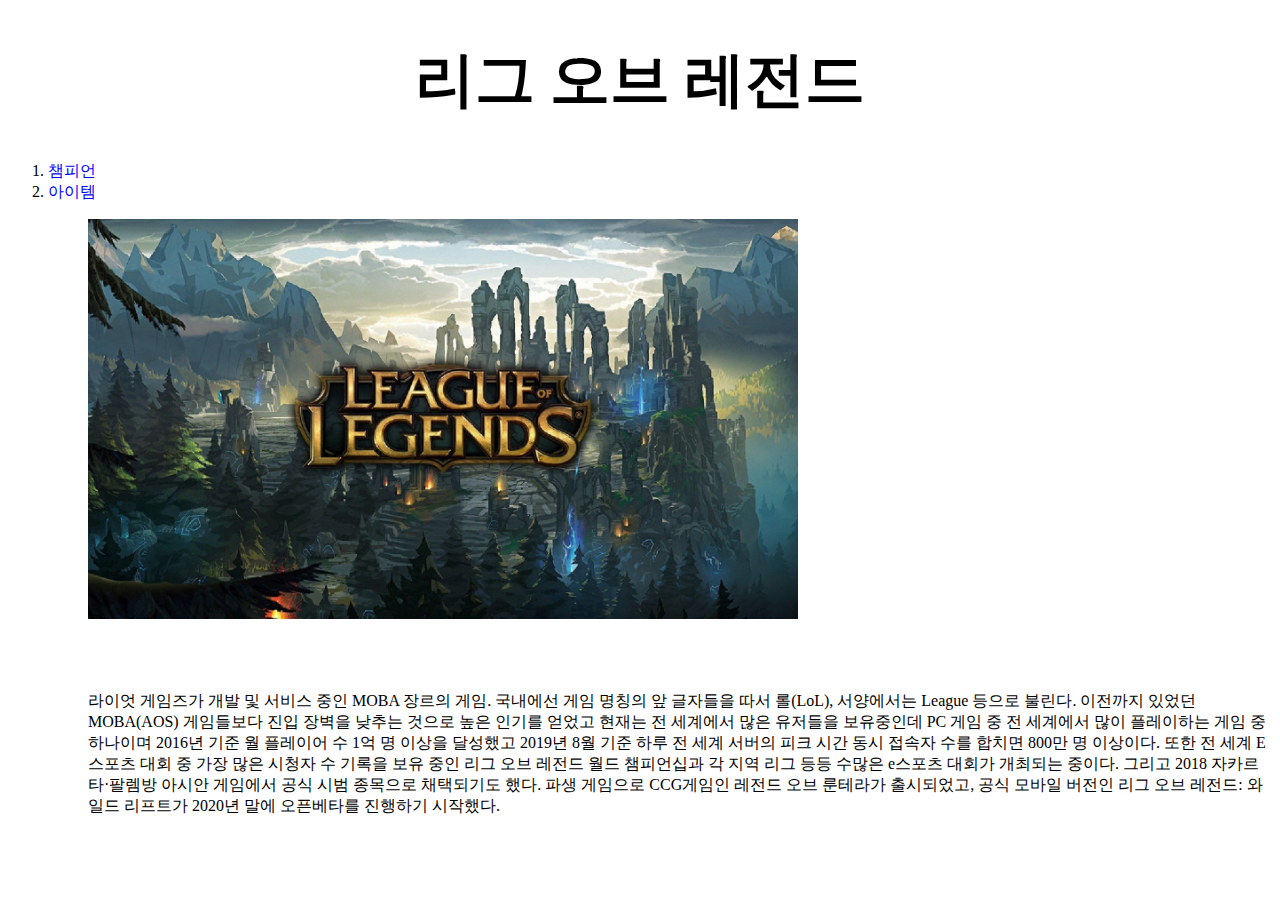
<file: index.html>
<!DOCTYPE html>
<html>
  <head>

<style type="text/css">
a:link {color:blue; text-decoration: none;}
a:visited {color: #c71d44; text-decoration: none;}

h1{
  font-size: 60px;
  text-align: center;
}


</style>

<h1>리그 오브 레전드</h1>
<ol>
  <li> <a href="1.html">챔피언</a></li>
  <li><a href="2.html"> 아이템</a></li>

    <ol>
 <p>
      <img src="title.jpeg" width=60% >
</p>
<br>
<br>
<p>라이엇 게임즈가 개발 및 서비스 중인 MOBA 장르의 게임. 국내에선 게임 명칭의 앞 글자들을 따서 롤(LoL), 서양에서는 League 등으로 불린다.

이전까지 있었던 MOBA(AOS) 게임들보다 진입 장벽을 낮추는 것으로 높은 인기를 얻었고 현재는 전 세계에서 많은 유저들을 보유중인데 PC 게임 중 전 세계에서 많이 플레이하는 게임 중 하나이며 2016년 기준 월 플레이어 수 1억 명 이상을 달성했고 2019년 8월 기준 하루 전 세계 서버의 피크 시간 동시 접속자 수를 합치면 800만 명 이상이다. 또한 전 세계 E스포츠 대회 중 가장 많은 시청자 수 기록을 보유 중인 리그 오브 레전드 월드 챔피언십과 각 지역 리그 등등 수많은 e스포츠 대회가 개최되는 중이다. 그리고 2018 자카르타·팔렘방 아시안 게임에서 공식 시범 종목으로 채택되기도 했다.

파생 게임으로 CCG게임인 레전드 오브 룬테라가 출시되었고, 공식 모바일 버전인 리그 오브 레전드: 와일드 리프트가 2020년 말에 오픈베타를 진행하기 시작했다.</p>








</head>





  <body>

  </body>
</html>
</file>
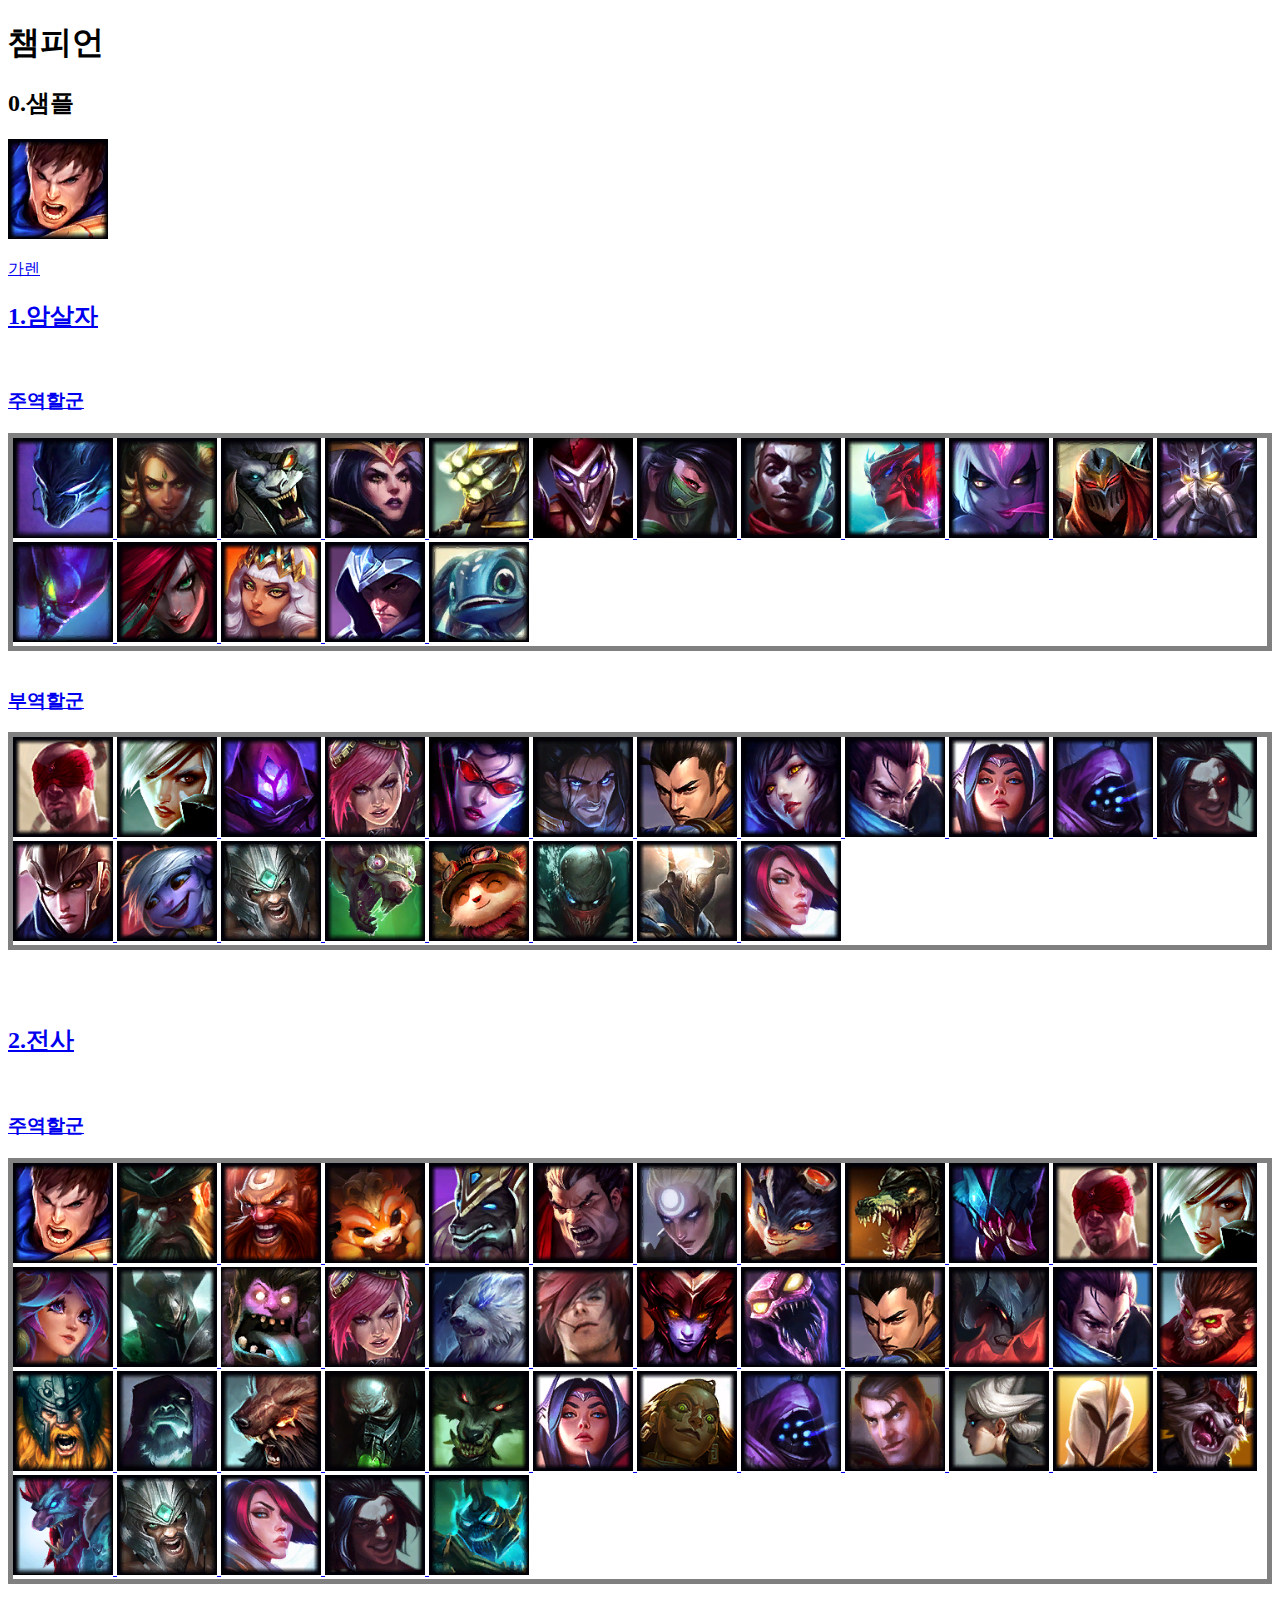
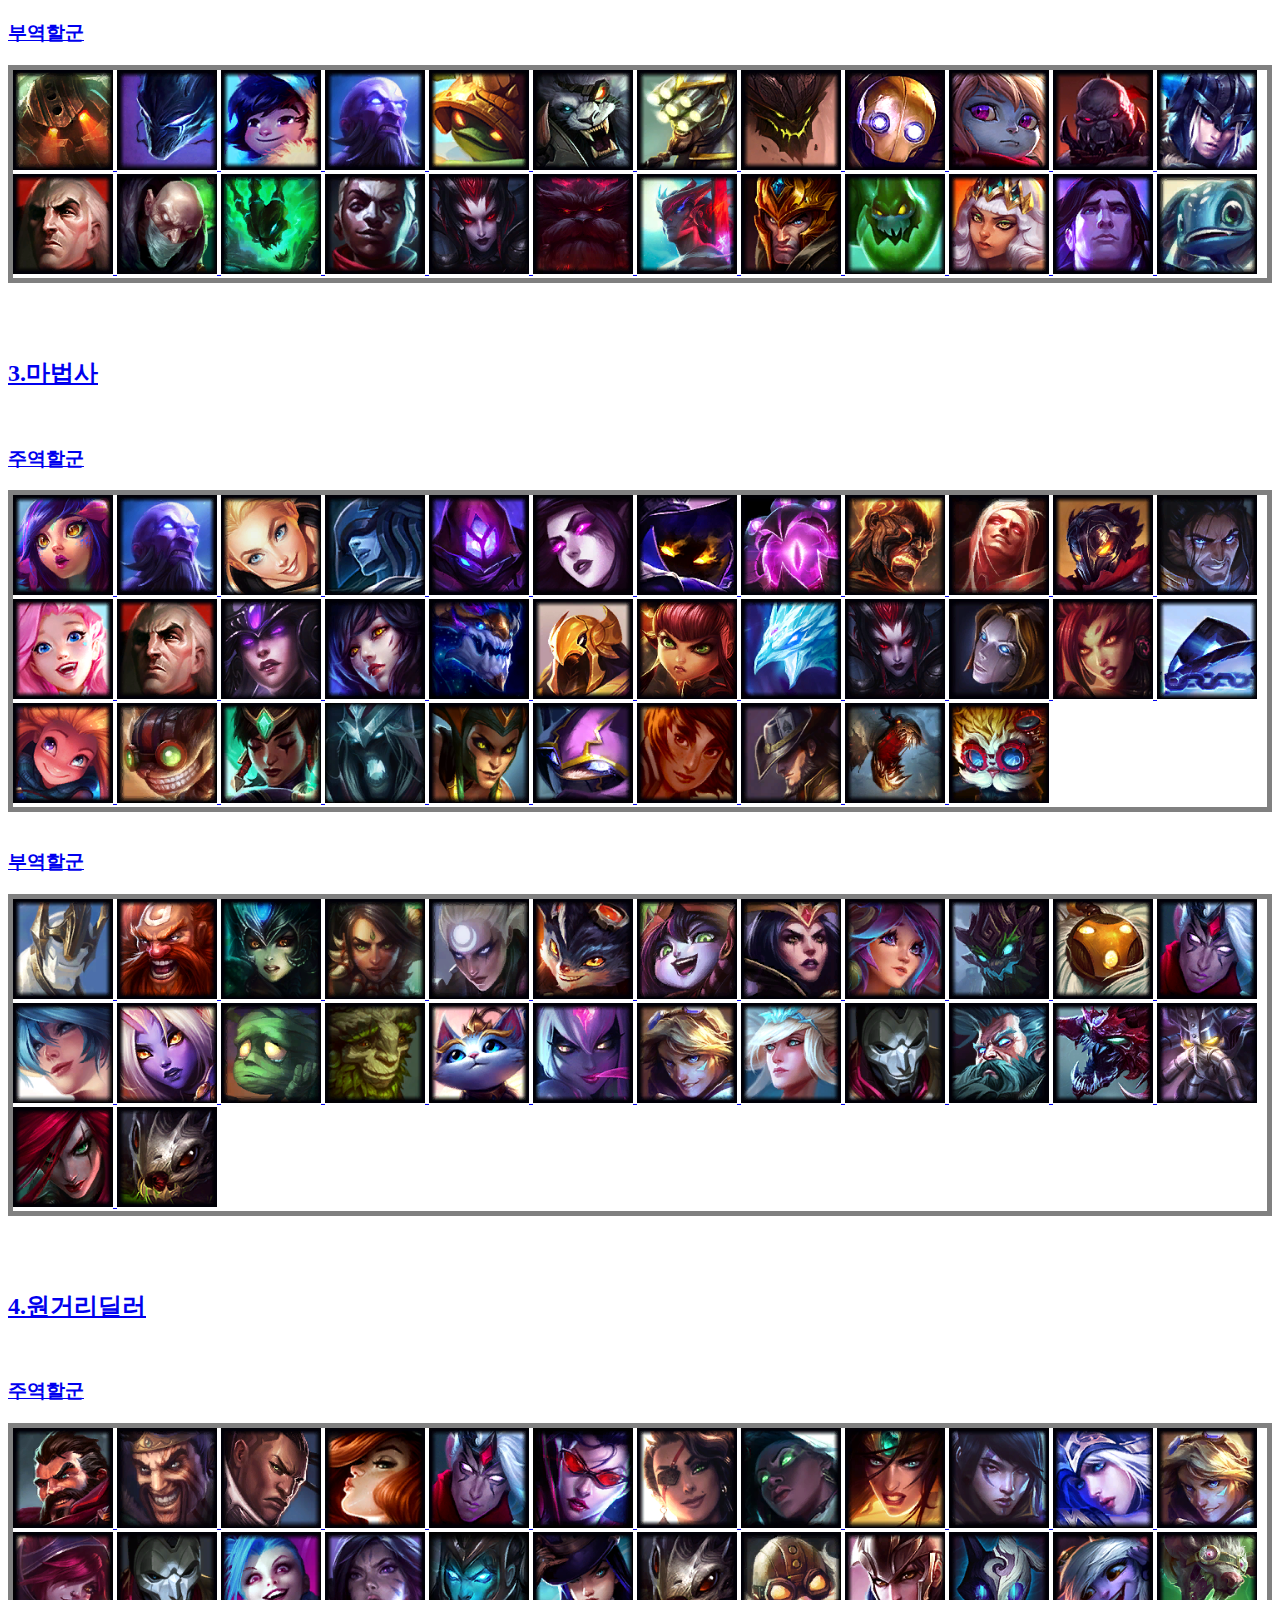
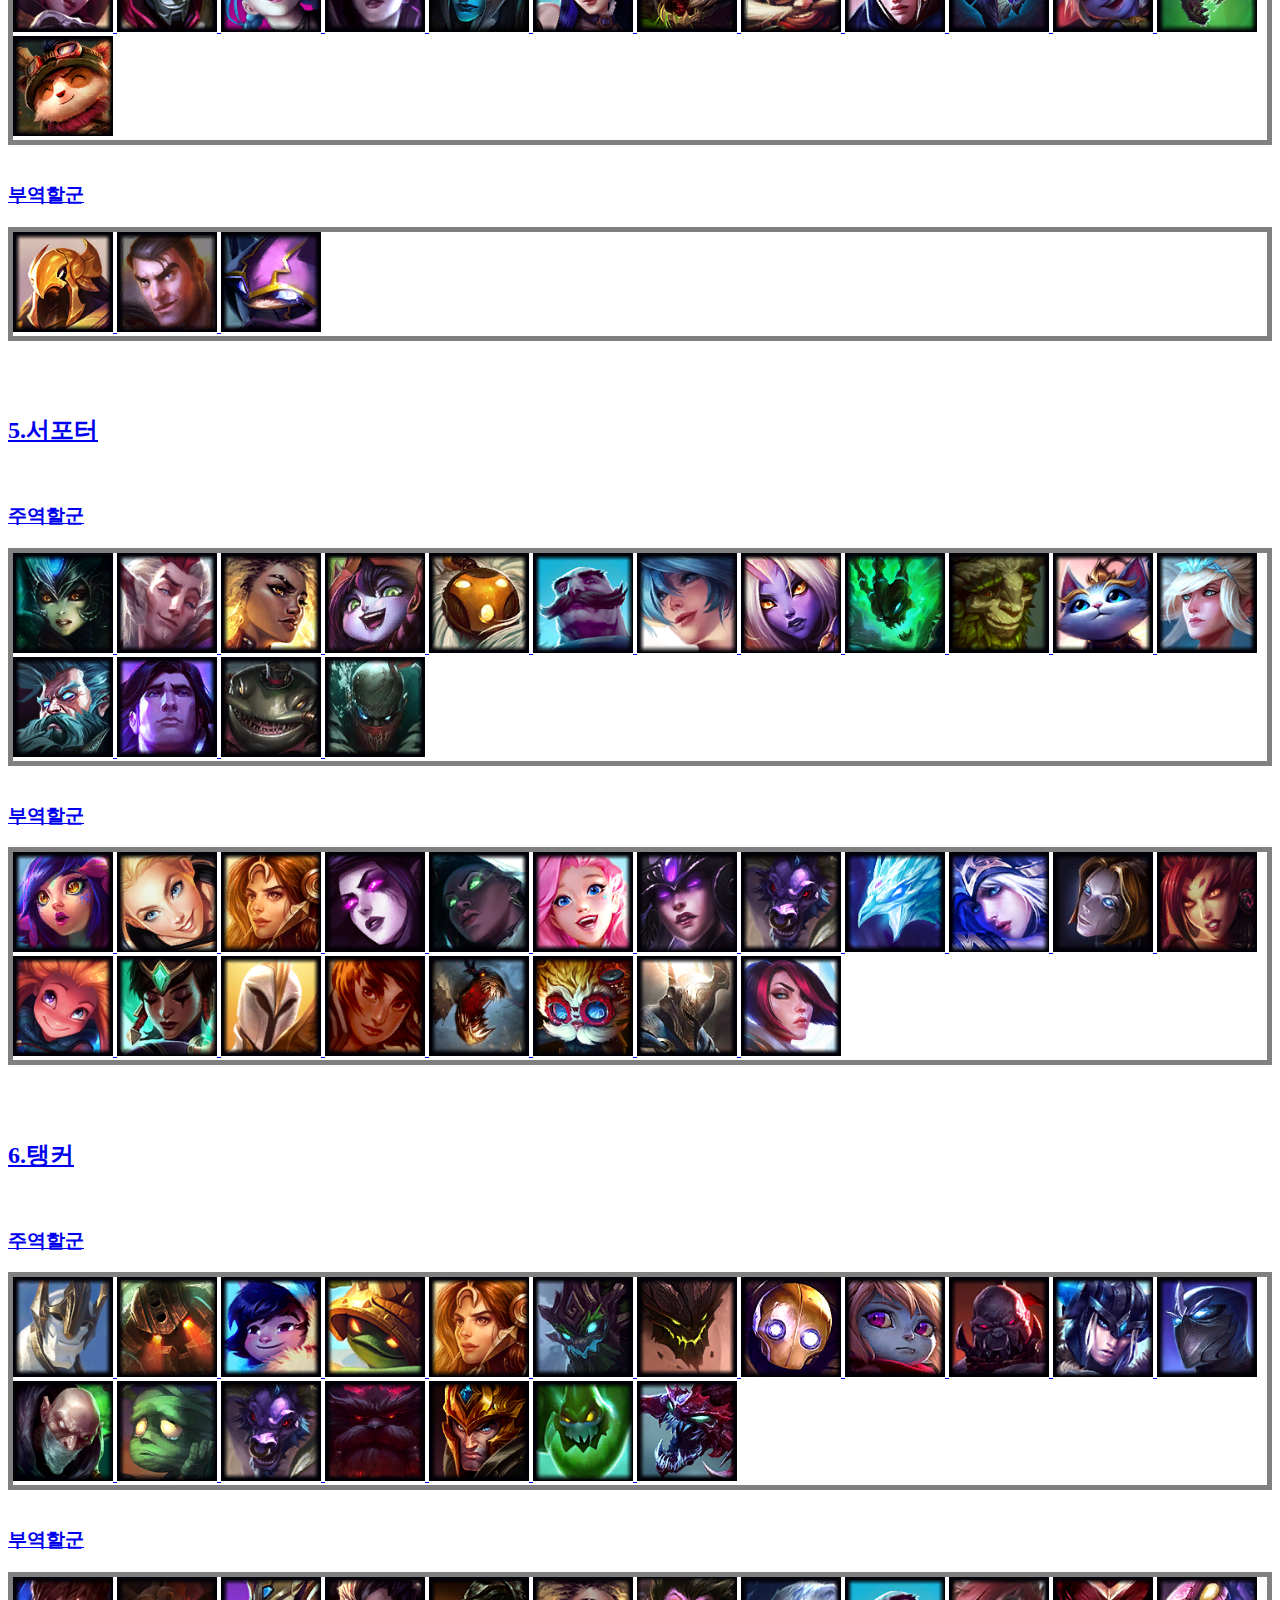
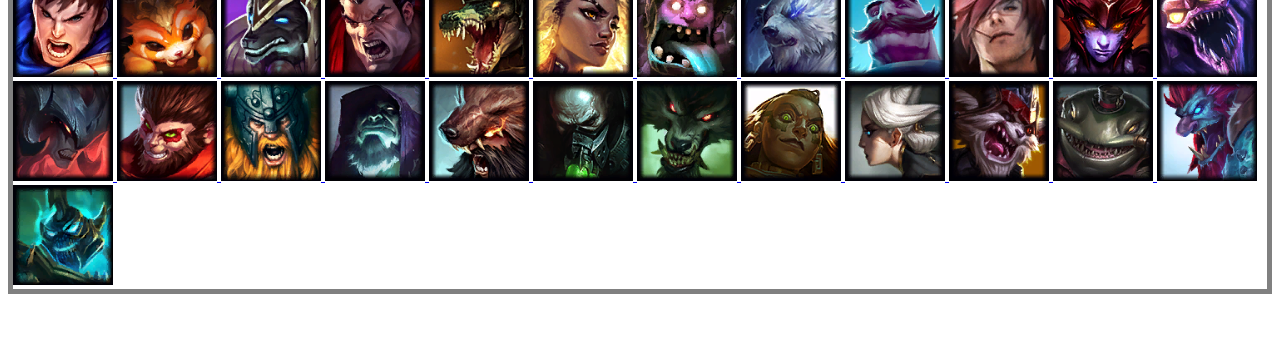
<file: 1.html>
<!DOCTYPE html>
<html>
  <head>
    <meta charset="utf-8">
    <title> 챔피언 </title>
<style>

div{
  border:5px gray solid;

.sa
{
  width:100px;
  height:100px;

}

</style>


<h1>챔피언</h1>


  </head>
  <h2>0.샘플</h2>
<a href="./fighter/garen.html"><img class='s' src= "./fighter/garen.png"width="100" height="100"/>
<p>가렌</p>
  <h2>1.암살자</h2>
  <br>
  <h3>주역할군</h3>
  <div>
  <img class='sa' src= "./slayer/nocturne.png"width="100" height="100"/>
  <img class='sa' src= "./slayer/nidalee.png"width="100" height="100"/>
  <img class='sa' src= "./slayer/rengar.png"width="100" height="100"/>
  <img class='sa' src= "./slayer/leblanc.png"width="100" height="100"/>
  <img class='s' src= "./slayer/master.png"width="100" height="100"/>
  <img class='s' src= "./slayer/shaco.png"width="100" height="100"/>
  <img class='s' src= "./slayer/akali.png"width="100" height="100"/>
  <img class='s' src= "./slayer/ekko.png"width="100" height="100"/>
  <img class='s' src= "./slayer/yone.png"width="100" height="100"/>
  <img class='s' src= "./slayer/evelynn.png"width="100" height="100"/>
  <img class='s' src= "./slayer/zed.png"width="100" height="100"/>
  <img class='s' src= "./slayer/kassadin.png"width="100" height="100"/>
  <img class='s' src= "./slayer/khazix.png"width="100" height="100"/>
  <img class='s' src= "./slayer/katarina.png"width="100" height="100"/>
  <img class='s' src= "./slayer/qiyana.png"width="100" height="100"/>
  <img class='s' src= "./slayer/talon.png"width="100" height="100"/>
  <img class='s' src= "./slayer/fizz.png"width="100" height="100"/>
  </div>
  <br>
  <h3>부역할군</h3>
  <div>
  <img src= "./fighter/leesin.png"width="100" height="100"/>
  <img src= "./fighter/riven.png"width="100" height="100"/>
  <img src= "./mage/malzahar.png"width="100" height="100"/>
  <img src= "./fighter/vi.png"width="100" height="100"/>
  <img src= "./marksman/vayne.png"width="100" height="100"/>
  <img src= "./mage/sylas.png"width="100" height="100"/>
  <img src= "./fighter/xin.png"width="100" height="100"/>
  <img src= "./mage/ahri.png"width="100" height="100"/>
  <img src= "./fighter/yasuo.png"width="100" height="100"/>
  <img src= "./fighter/irelia.png"width="100" height="100"/>
  <img src= "./fighter/jax.png"width="100" height="100"/>
  <img src= "./fighter/kayn.png"width="100" height="100"/>
  <img src= "./marksman/quinn.png"width="100" height="100"/>
  <img src= "./marksman/tristana.png"width="100" height="100"/>
  <img src= "./fighter/tryndamere.png"width="100" height="100"/>
  <img src= "./marksman/twitch.png"width="100" height="100"/>
  <img src= "./marksman/teemo.png"width="100" height="100"/>
  <img src= "./controller/pyke.png"width="100" height="100"/>
  <img src= "./fighter/pantheon.png"width="100" height="100"/>
  <img src= "./fighter/fiora.png"width="100" height="100"/>
  </div>
  <br>
  <br>
  <br>
  <h2>2.전사</h2>
  <br>
  <h3>주역할군</h3>
  <div>
    <img class='s' src= "./fighter/garen.png"width="100" height="100"/>
    <img class='s' src= "./fighter/gangplank.png"width="100" height="100"/>
    <img class='s' src= "./fighter/gragas.png"width="100" height="100"/>
    <img class='s' src= "./fighter/gnar.png"width="100" height="100"/>
    <img class='s' src= "./fighter/nasus.png"width="100" height="100"/>
    <img class='s' src= "./fighter/darius.png"width="100" height="100"/>
    <img class='s' src= "./fighter/diana.png"width="100" height="100"/>
    <img class='s' src= "./fighter/rumble.png"width="100" height="100"/>
    <img class='s' src= "./fighter/renekton.png"width="100" height="100"/>
    <img class='s' src= "./fighter/reksai.png"width="100" height="100"/>
    <img class='s' src= "./fighter/leesin.png"width="100" height="100"/>
    <img class='s' src= "./fighter/riven.png"width="100" height="100"/>
    <img class='s' src= "./fighter/lillia.png"width="100" height="100"/>
    <img class='s' src= "./fighter/mordekaiser.png"width="100" height="100"/>
    <img class='s' src= "./fighter/mundo.png"width="100" height="100"/>
    <img class='s' src= "./fighter/vi.png"width="100" height="100"/>
    <img class='s' src= "./fighter/volibear.png"width="100" height="100"/>
    <img class='s' src= "./fighter/sett.png"width="100" height="100"/>
    <img class='s' src= "./fighter/shyvana.png"width="100" height="100"/>
    <img class='s' src= "./fighter/skarner.png"width="100" height="100"/>
    <img class='s' src= "./fighter/xin.png"width="100" height="100"/>
    <img class='s' src= "./fighter/aatrox.png"width="100" height="100"/>
    <img class='s' src= "./fighter/yasuo.png"width="100" height="100"/>
    <img class='s' src= "./fighter/wukong.png"width="100" height="100"/>
    <img class='s' src= "./fighter/olaf.png"width="100" height="100"/>
    <img class='s' src= "./fighter/yorick.png"width="100" height="100"/>
    <img class='s' src= "./fighter/udyr.png"width="100" height="100"/>
    <img class='s' src= "./fighter/urgot.png"width="100" height="100"/>
    <img class='s' src= "./fighter/warwick.png"width="100" height="100"/>
    <img class='s' src= "./fighter/irelia.png"width="100" height="100"/>
    <img class='s' src= "./fighter/illaoi.png"width="100" height="100"/>
    <img class='s' src= "./fighter/jax.png"width="100" height="100"/>
    <img class='s' src= "./fighter/jayce.png"width="100" height="100"/>
    <img class='s' src= "./fighter/camille.png"width="100" height="100"/>
    <img class='s' src= "./fighter/kayle.png"width="100" height="100"/>
    <img class='s' src= "./fighter/kled.png"width="100" height="100"/>
    <img class='s' src= "./fighter/trundle.png"width="100" height="100"/>
    <img class='s' src= "./fighter/tryndamere.png"width="100" height="100"/>
    <img class='s' src= "./fighter/fiora.png"width="100" height="100"/>
    <img class='s' src= "./fighter/kayn.png"width="100" height="100"/>
    <img class='s' src= "./fighter/hecarim.png"width="100" height="100"/>


    </div>
    <br>
    <h3>부역할군</h3>
    <div>
    <img src= "./tank/nautilus.png"width="100" height="100"/>
    <img src= "./slayer/nocturne.png"width="100" height="100"/>
    <img src= "./tank/nunu.png"width="100" height="100"/>
    <img src= "./mage/ryze.png"width="100" height="100"/>
    <img src= "./tank/rammus.png"width="100" height="100"/>
    <img src= "./slayer/rengar.png"width="100" height="100"/>
    <img src= "./slayer/master.png"width="100" height="100"/>
    <img src= "./tank/malphite.png"width="100" height="100"/>
    <img src= "./tank/blitz.png"width="100" height="100"/>
    <img src= "./tank/poppy.png"width="100" height="100"/>
    <img src= "./tank/sion.png"width="100" height="100"/>
    <img src= "./tank/sejuani.png"width="100" height="100"/>
    <img src= "./mage/swain.png"width="100" height="100"/>
    <img src= "./tank/singed.png"width="100" height="100"/>
    <img src= "./controller/thresh.png"width="100" height="100"/>
    <img src= "./slayer/ekko.png"width="100" height="100"/>
    <img src= "./mage/elise.png"width="100" height="100"/>
    <img src= "./tank/ornn.png"width="100" height="100"/>
    <img src= "./slayer/yone.png"width="100" height="100"/>
    <img src= "./tank/jarvan.png"width="100" height="100"/>
     <img src= "./tank/zac.png"width="100" height="100"/>
      <img src= "./slayer/qiyana.png"width="100" height="100"/>
      <img src= "./controller/taric.png"width="100" height="100"/>
      <img src= "./slayer/fizz.png"width="100" height="100"/>
    </div>
    <br>
    <br>
    <br>

  <h2>3.마법사</h2>
  <br>
  <h3>주역할군</h3>
  <div>
    <img class='s' src= "./mage/neeko.png"width="100" height="100"/>
    <img class='s' src= "./mage/ryze.png"width="100" height="100"/>
    <img class='s' src= "./mage/lux.png"width="100" height="100"/>
    <img class='s' src= "./mage/lissandra.png"width="100" height="100"/>
    <img class='s' src= "./mage/malzahar.png"width="100" height="100"/>
    <img class='s' src= "./mage/morgana.png"width="100" height="100"/>
    <img class='s' src= "./mage/veigar.png"width="100" height="100"/>
    <img class='s' src= "./mage/velkoz.png"width="100" height="100"/>
    <img class='s' src= "./mage/brand.png"width="100" height="100"/>
    <img class='s' src= "./mage/vladimir.png"width="100" height="100"/>
    <img class='s' src= "./mage/viktor.png"width="100" height="100"/>
    <img class='s' src= "./mage/sylas.png"width="100" height="100"/>
    <img class='s' src= "./mage/seraphine.png"width="100" height="100"/>
    <img class='s' src= "./mage/swain.png"width="100" height="100"/>
    <img class='s' src= "./mage/syndra.png"width="100" height="100"/>
    <img class='s' src= "./mage/ahri.png"width="100" height="100"/>
    <img class='s' src= "./mage/sol.png"width="100" height="100"/>
    <img class='s' src= "./mage/azir.png"width="100" height="100"/>
    <img class='s' src= "./mage/annie.png"width="100" height="100"/>
    <img class='s' src= "./mage/anivia.png"width="100" height="100"/>
    <img class='s' src= "./mage/elise.png"width="100" height="100"/>
    <img class='s' src= "./mage/orianna.png"width="100" height="100"/>
    <img class='s' src= "./mage/zyra.png"width="100" height="100"/>
    <img class='s' src= "./mage/xerath.png"width="100" height="100"/>
    <img class='s' src= "./mage/zoe.png"width="100" height="100"/>
    <img class='s' src= "./mage/ziggs.png"width="100" height="100"/>
    <img class='s' src= "./mage/karma.png"width="100" height="100"/>
    <img class='s' src= "./mage/kathus.png"width="100" height="100"/>
    <img class='s' src= "./mage/cassiopeia.png"width="100" height="100"/>
    <img class='s' src= "./mage/kennen.png"width="100" height="100"/>
    <img class='s' src= "./mage/taliyah.png"width="100" height="100"/>
    <img class='s' src= "./mage/fate.png"width="100" height="100"/>
    <img class='s' src= "./mage/fiddlesticks.png"width="100" height="100"/>
    <img class='s' src= "./mage/dinger.png"width="100" height="100"/>
    </div>
    <br>
    <h3>부역할군</h3>
    <div>
    <img src= "./tank/galio.png"width="100" height="100"/>
    <img src= "./fighter/gragas.png"width="100" height="100"/>
    <img src= "./controller/nami.png"width="100" height="100"/>
    <img src= "./slayer/nidalee.png"width="100" height="100"/>
    <img src= "./fighter/diana.png"width="100" height="100"/>
    <img src= "./fighter/rumble.png"width="100" height="100"/>
    <img src= "./controller/lulu.png"width="100" height="100"/>
    <img src= "./slayer/leblanc.png"width="100" height="100"/>
    <img src= "./fighter/lillia.png"width="100" height="100"/>
    <img src= "./tank/maokai.png"width="100" height="100"/>
    <img src= "./controller/bard.png"width="100" height="100"/>
    <img src= "./marksman/varus.png"width="100" height="100"/>
    <img src= "./controller/sona.png"width="100" height="100"/>
    <img src= "./controller/soraka.png"width="100" height="100"/>
    <img src= "./tank/amumu.png"width="100" height="100"/>
    <img src= "./controller/ivern.png"width="100" height="100"/>
    <img src= "./controller/yuumi.png"width="100" height="100"/>
    <img src= "./slayer/evelynn.png"width="100" height="100"/>
    <img src= "./marksman/ezreal.png"width="100" height="100"/>
    <img src= "./controller/janna.png"width="100" height="100"/>
    <img src= "./marksman/jhin.png"width="100" height="100"/>
    <img src= "./controller/zilean.png"width="100" height="100"/>
    <img src= "./tank/cho.png"width="100" height="100"/>
    <img src= "./slayer/kassadin.png"width="100" height="100"/>
    <img src= "./slayer/katarina.png"width="100" height="100"/>
    <img src= "./marksman/kogmaw.png"width="100" height="100"/>

    </div>
    <br>
    <br>
    <br>

  </div>

  <h2>4.원거리딜러</h2>
  <br>
  <h3>주역할군</h3>
  <div>
    <img class='s' src= "./marksman/graves.png"width="100" height="100"/>
    <img class='s' src= "./marksman/draven.png"width="100" height="100"/>
    <img class='s' src= "./marksman/lucian.png"width="100" height="100"/>
    <img class='s' src= "./marksman/miss.png"width="100" height="100"/>
    <img class='s' src= "./marksman/varus.png"width="100" height="100"/>
    <img class='s' src= "./marksman/vayne.png"width="100" height="100"/>
    <img class='s' src= "./marksman/samira.png"width="100" height="100"/>
    <img class='s' src= "./marksman/senna.png"width="100" height="100"/>
    <img class='s' src= "./marksman/sivir.png"width="100" height="100"/>
    <img class='s' src= "./marksman/aphelios.png"width="100" height="100"/>
    <img class='s' src= "./marksman/ashe.png"width="100" height="100"/>
    <img class='s' src= "./marksman/ezreal.png"width="100" height="100"/>
    <img class='s' src= "./marksman/xayah.png"width="100" height="100"/>
    <img class='s' src= "./marksman/jhin.png"width="100" height="100"/>
    <img class='s' src= "./marksman/jinx.png"width="100" height="100"/>
    <img class='s' src= "./marksman/kaisa.png"width="100" height="100"/>
    <img class='s' src= "./marksman/kalista.png"width="100" height="100"/>
    <img class='s' src= "./marksman/caitlyn.png"width="100" height="100"/>
    <img class='s' src= "./marksman/kogmaw.png"width="100" height="100"/>
    <img class='s' src= "./marksman/corki.png"width="100" height="100"/>
    <img class='s' src= "./marksman/quinn.png"width="100" height="100"/>
    <img class='s' src= "./marksman/kindred.png"width="100" height="100"/>
    <img class='s' src= "./marksman/tristana.png"width="100" height="100"/>
    <img class='s' src= "./marksman/twitch.png"width="100" height="100"/>
    <img class='s' src= "./marksman/teemo.png"width="100" height="100"/>


    </div>
    <br>
    <h3>부역할군</h3>
    <div>
    <img src= "./mage/azir.png"width="100" height="100"/>
    <img src= "./fighter/jayce.png"width="100" height="100"/>
    <img src= "./mage/kennen.png"width="100" height="100"/>

    </div>
    <br>
    <br>
    <br>


  <h2>5.서포터</h2>
  <br>
  <h3>주역할군</h3>
  <div>
    <img class='s' src= "./controller/nami.png"width="100" height="100"/>
    <img class='s' src= "./controller/rakan.png"width="100" height="100"/>
    <img class='s' src= "./controller/rell.png"width="100" height="100"/>
    <img class='s' src= "./controller/lulu.png"width="100" height="100"/>
    <img class='s' src= "./controller/bard.png"width="100" height="100"/>
    <img class='s' src= "./controller/braum.png"width="100" height="100"/>
    <img class='s' src= "./controller/sona.png"width="100" height="100"/>
    <img class='s' src= "./controller/soraka.png"width="100" height="100"/>
    <img class='s' src= "./controller/thresh.png"width="100" height="100"/>
    <img class='s' src= "./controller/ivern.png"width="100" height="100"/>
    <img class='s' src= "./controller/yuumi.png"width="100" height="100"/>
    <img class='s' src= "./controller/janna.png"width="100" height="100"/>
    <img class='s' src= "./controller/zilean.png"width="100" height="100"/>
    <img class='s' src= "./controller/taric.png"width="100" height="100"/>
    <img class='s' src= "./controller/tahm.png"width="100" height="100"/>
    <img class='s' src= "./controller/pyke.png"width="100" height="100"/>

    </div>
    <br>
    <h3>부역할군</h3>
    <div>
    <img src= "./mage/neeko.png"width="100" height="100"/>
    <img src= "./mage/lux.png"width="100" height="100"/>
    <img src= "./tank/leona.png"width="100" height="100"/>
    <img src= "./mage/morgana.png"width="100" height="100"/>
    <img src= "./marksman/senna.png"width="100" height="100"/>
    <img src= "./mage/seraphine.png"width="100" height="100"/>
    <img src= "./mage/syndra.png"width="100" height="100"/>
    <img src= "./tank/alistar.png"width="100" height="100"/>
    <img src= "./mage/anivia.png"width="100" height="100"/>
    <img src= "./marksman/ashe.png"width="100" height="100"/>
    <img src= "./mage/orianna.png"width="100" height="100"/>
    <img src= "./mage/zyra.png"width="100" height="100"/>
    <img src= "./mage/zoe.png"width="100" height="100"/>
    <img src= "./mage/karma.png"width="100" height="100"/>
    <img src= "./fighter/kayle.png"width="100" height="100"/>
    <img src= "./mage/taliyah.png"width="100" height="100"/>
    <img src= "./mage/fiddlesticks.png"width="100" height="100"/>
    <img src= "./mage/dinger.png"width="100" height="100"/>
    <img src= "./fighter/pantheon.png"width="100" height="100"/>
    <img src= "./fighter/fiora.png"width="100" height="100"/>
    </div>
    <br>
    <br>
    <br>

    <h2>6.탱커</h2>
    <br>
    <h3>주역할군</h3>
    <div>
      <img class='s' src= "./tank/galio.png"width="100" height="100"/>
      <img class='s' src= "./tank/nautilus.png"width="100" height="100"/>
      <img class='s' src= "./tank/nunu.png"width="100" height="100"/>
      <img class='s' src= "./tank/rammus.png"width="100" height="100"/>
      <img class='s' src= "./tank/leona.png"width="100" height="100"/>
      <img class='s' src= "./tank/maokai.png"width="100" height="100"/>
      <img class='s' src= "./tank/malphite.png"width="100" height="100"/>
      <img class='s' src= "./tank/blitz.png"width="100" height="100"/>
      <img class='s' src= "./tank/poppy.png"width="100" height="100"/>
      <img class='s' src= "./tank/sion.png"width="100" height="100"/>
      <img class='s' src= "./tank/sejuani.png"width="100" height="100"/>
      <img class='s' src= "./tank/shen.png"width="100" height="100"/>
      <img class='s' src= "./tank/singed.png"width="100" height="100"/>
      <img class='s' src= "./tank/amumu.png"width="100" height="100"/>
      <img class='s' src= "./tank/alistar.png"width="100" height="100"/>
      <img class='s' src= "./tank/ornn.png"width="100" height="100"/>
      <img class='s' src= "./tank/jarvan.png"width="100" height="100"/>
      <img class='s' src= "./tank/zac.png"width="100" height="100"/>
      <img class='s' src= "./tank/cho.png"width="100" height="100"/>
  </div>
      <br>
      <h3>부역할군</h3>
      <div>
      <img src= "./fighter/garen.png"width="100" height="100"/>
      <img src= "./fighter/gnar.png"width="100" height="100"/>
      <img src= "./fighter/nasus.png"width="100" height="100"/>
      <img src= "./fighter/darius.png"width="100" height="100"/>
      <img src= "./fighter/renekton.png"width="100" height="100"/>
      <img src= "./controller/rell.png"width="100" height="100"/>
      <img src= "./fighter/mundo.png"width="100" height="100"/>
      <img src= "./fighter/volibear.png"width="100" height="100"/>
      <img src= "./controller/braum.png"width="100" height="100"/>
      <img src= "./fighter/sett.png"width="100" height="100"/>
      <img src= "./fighter/shyvana.png"width="100" height="100"/>
      <img src= "./fighter/skarner.png"width="100" height="100"/>
      <img src= "./fighter/aatrox.png"width="100" height="100"/>
      <img src= "./fighter/wukong.png"width="100" height="100"/>
      <img src= "./fighter/olaf.png"width="100" height="100"/>
      <img src= "./fighter/yorick.png"width="100" height="100"/>
      <img src= "./fighter/udyr.png"width="100" height="100"/>
      <img src= "./fighter/urgot.png"width="100" height="100"/>
      <img src= "./fighter/warwick.png"width="100" height="100"/>
      <img src= "./fighter/illaoi.png"width="100" height="100"/>
      <img src= "./fighter/camille.png"width="100" height="100"/>
      <img src= "./fighter/kled.png"width="100" height="100"/>
      <img src= "./controller/tahm.png"width="100" height="100"/>
      <img src= "./fighter/trundle.png"width="100" height="100"/>
      <img src= "./fighter/hecarim.png"width="100" height="100"/>

      </div>
      <br>
      <br>
      <br>

  <body>

  </body>
</html>
</file>
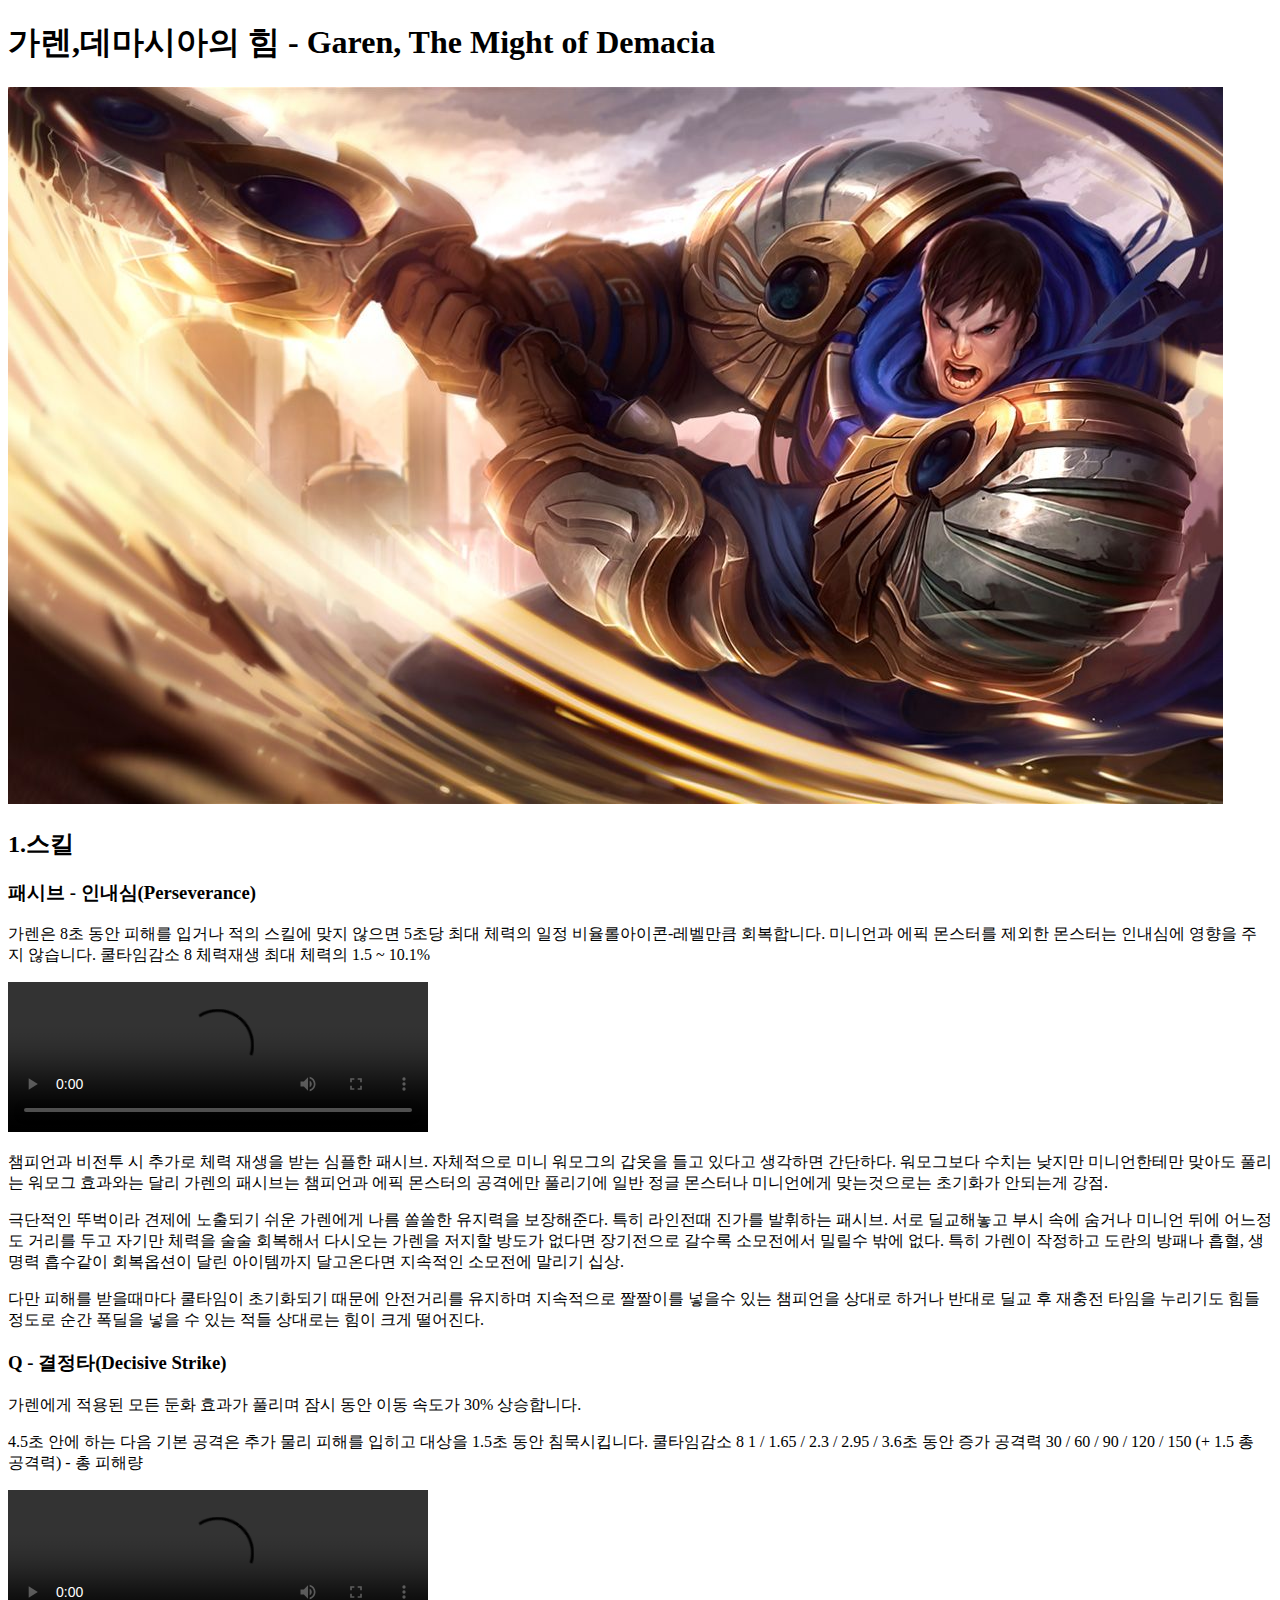
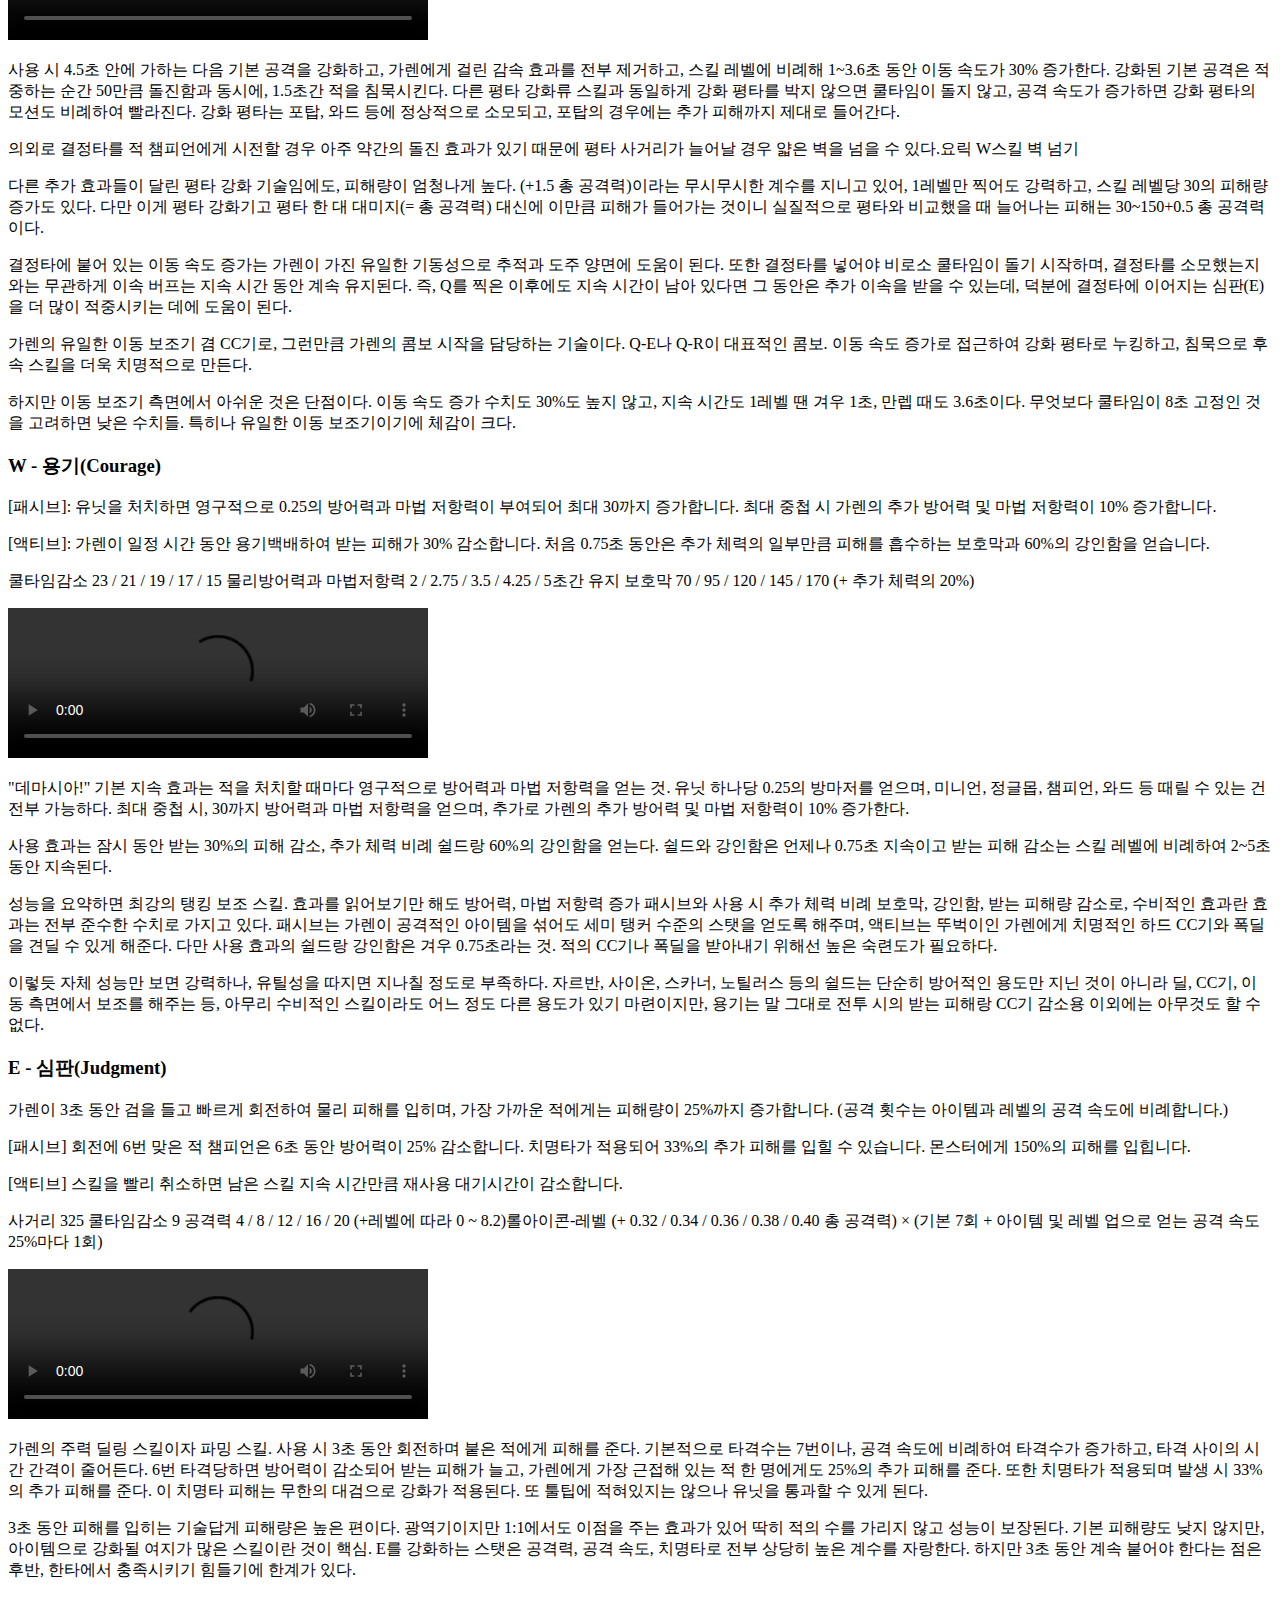
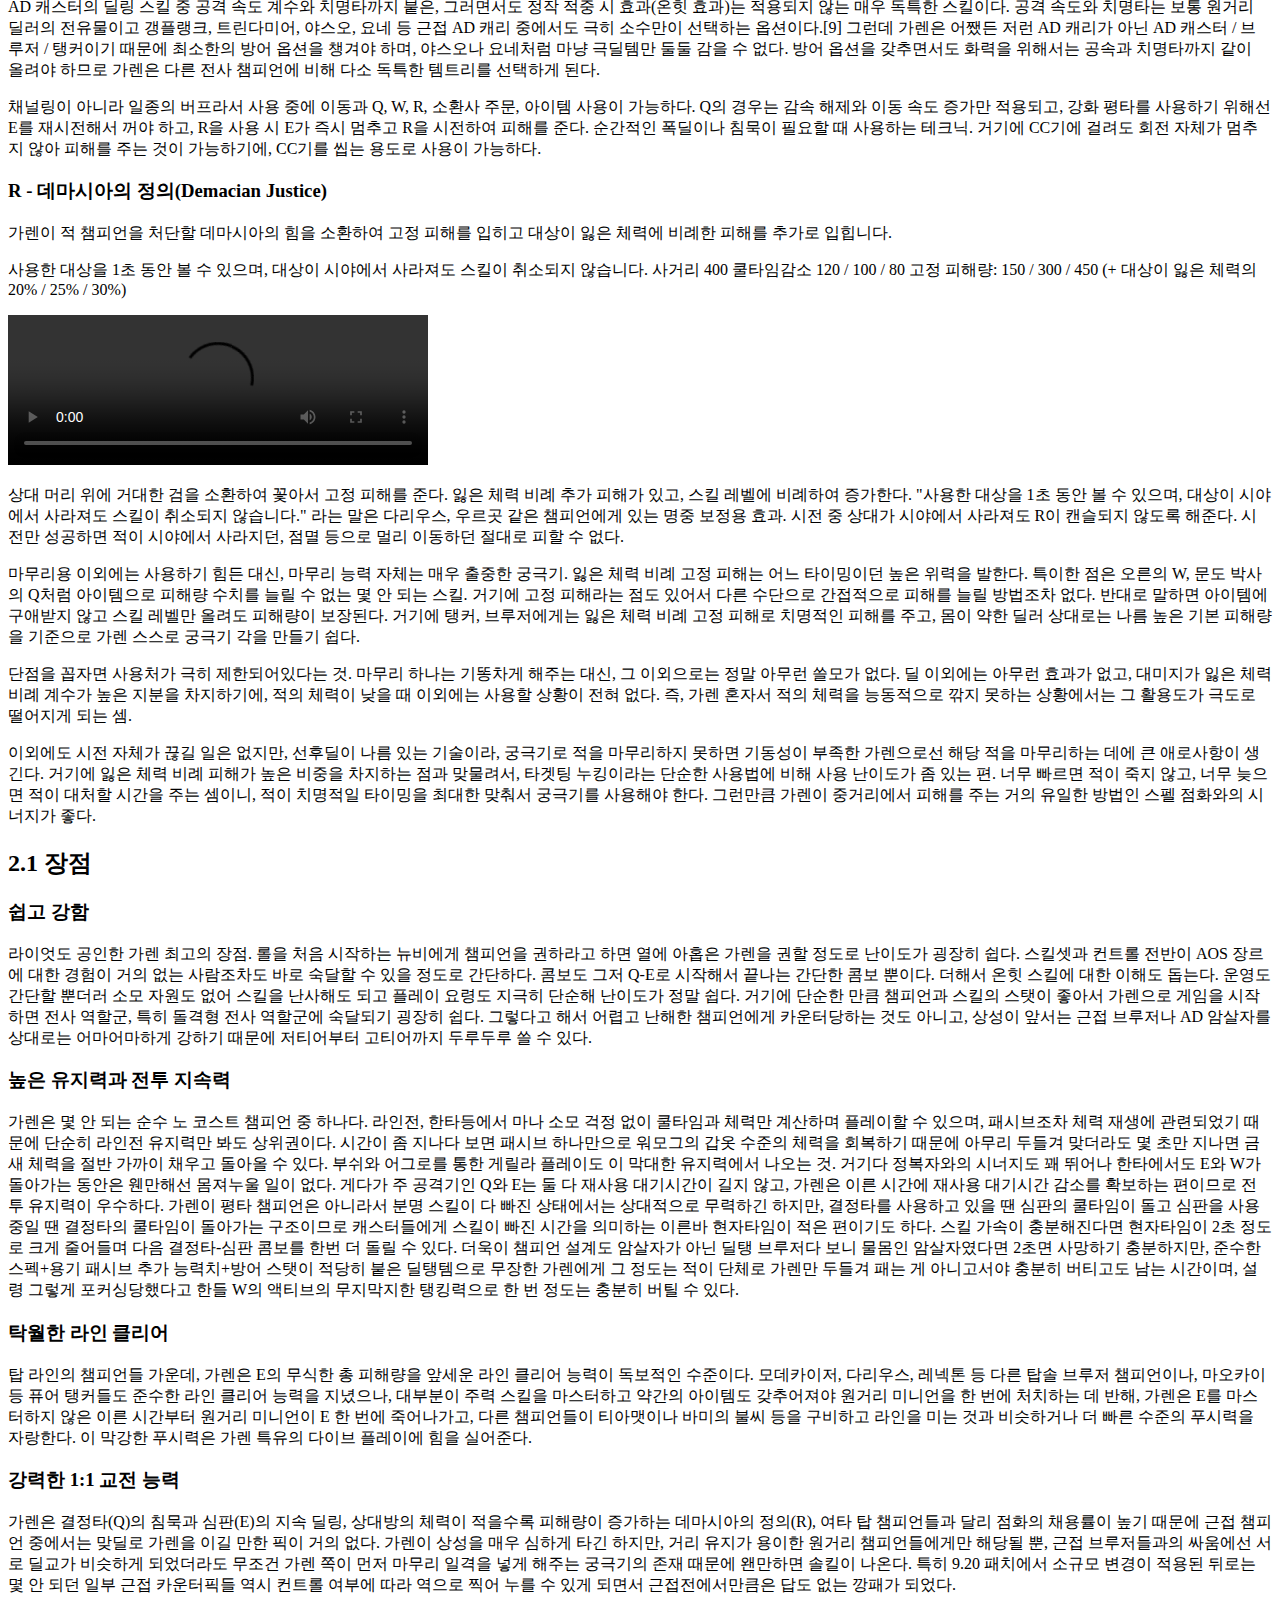
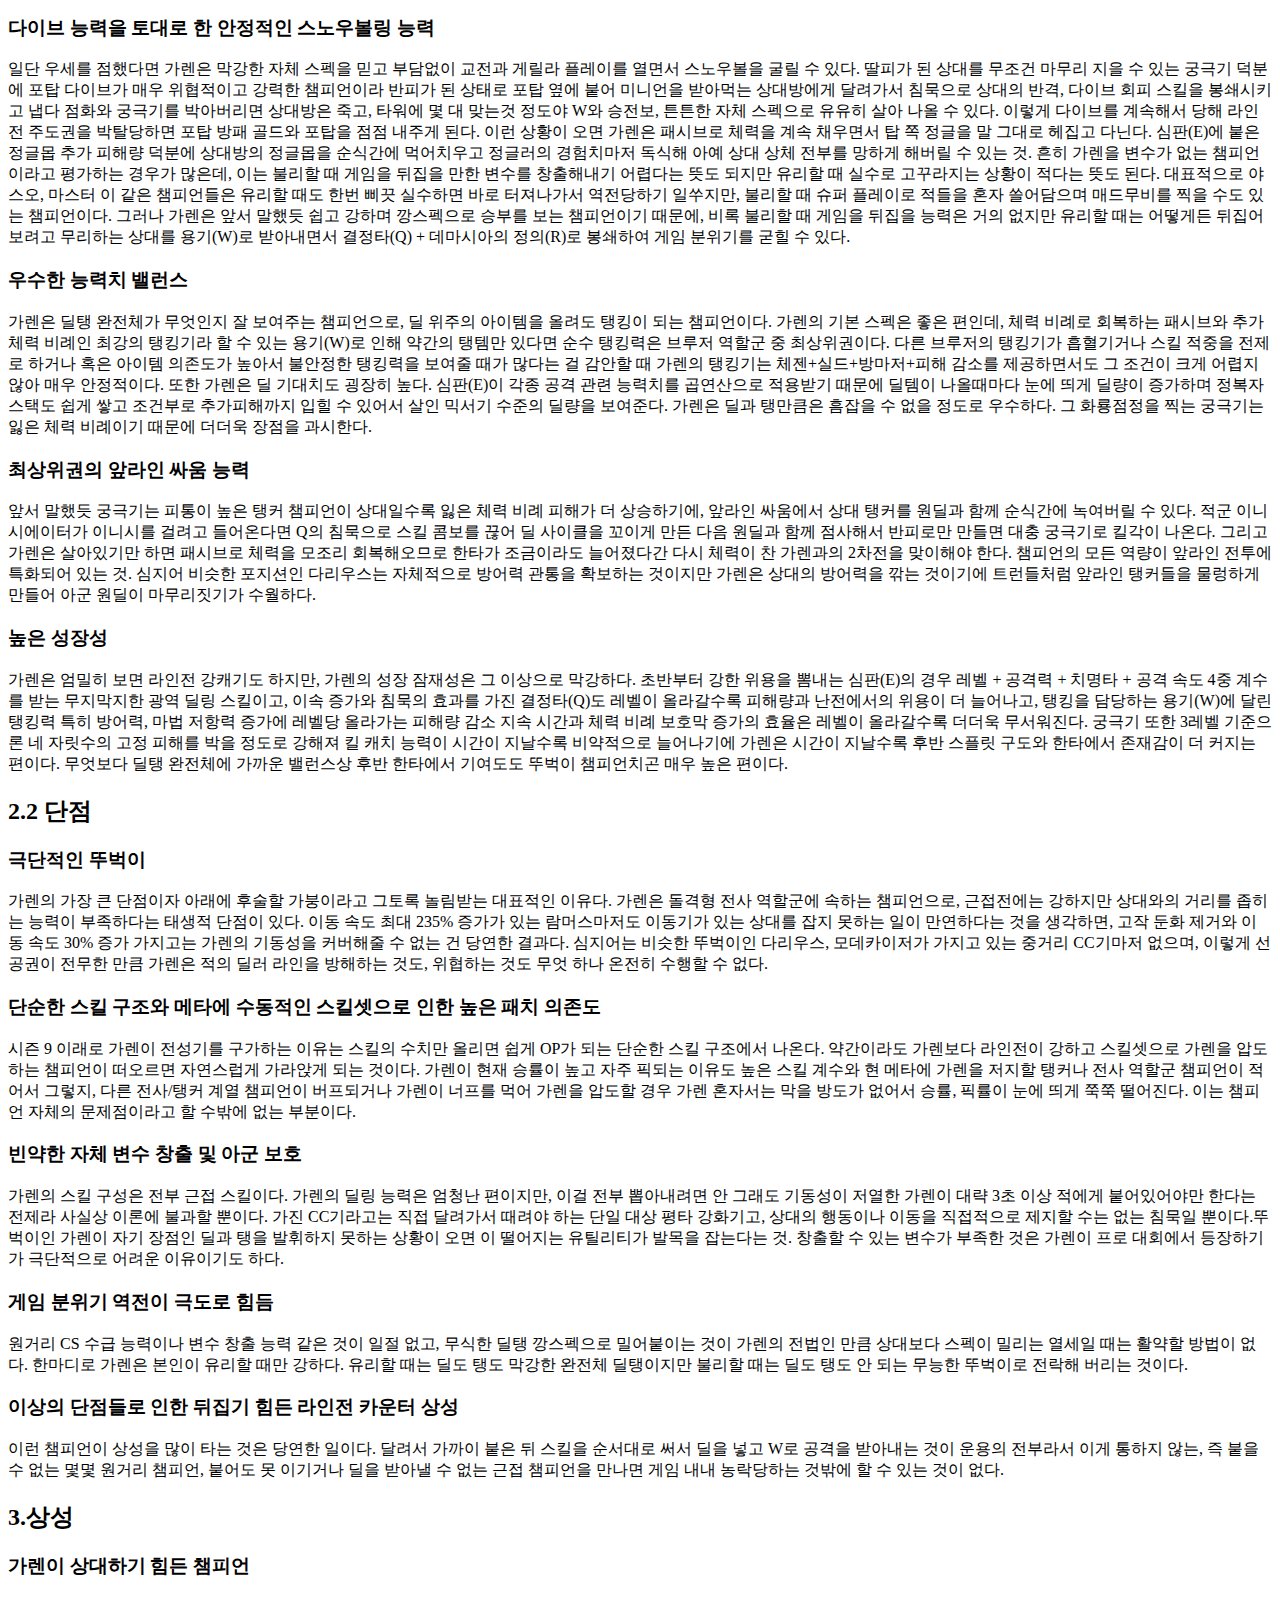
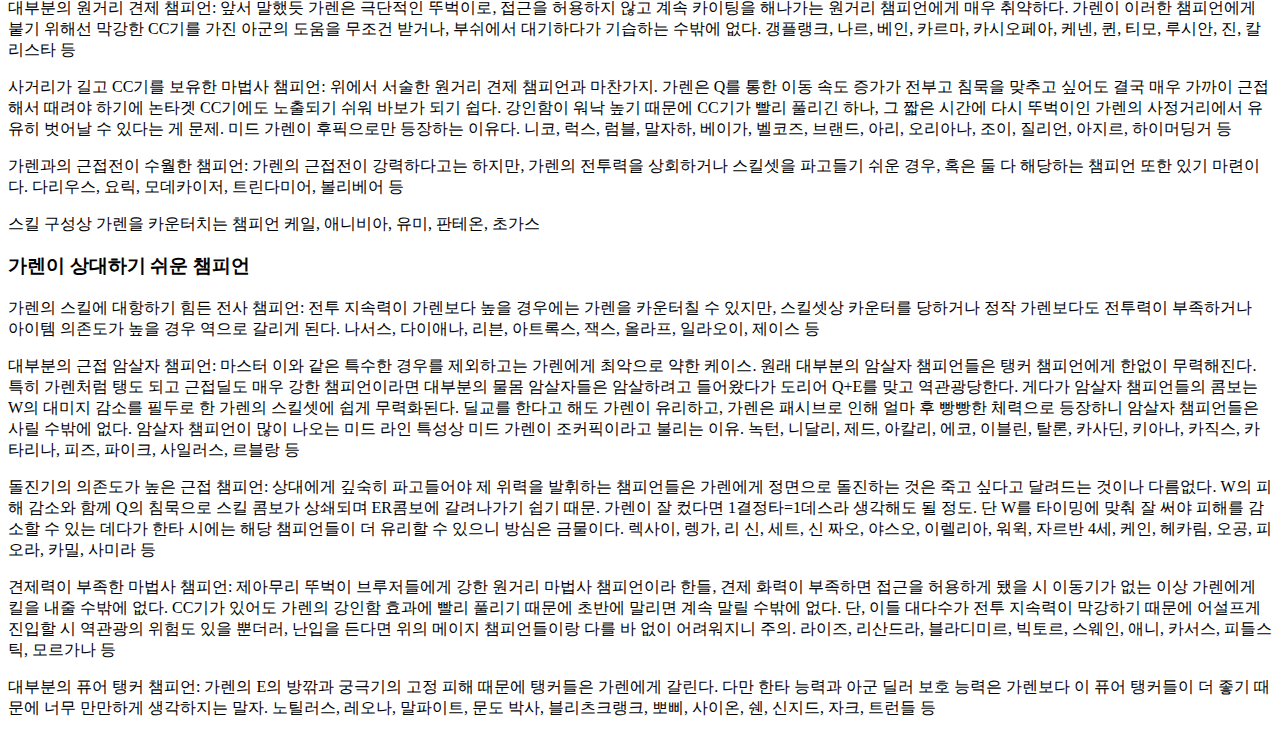
<file: fighter/garen.html>
<!DOCTYPE html>
<html>
  <head>
    <meta charset="utf-8">
    <title>가렌</title>
    <h1>가렌,데마시아의 힘 - Garen, The Might of Demacia</h1>

<img src="../fighter img/garen.jpeg">


  </head>
  <h2>1.스킬</h2>

<p>
  <h3>  패시브 - 인내심(Perseverance)</h3> </p>
    <p>

  가렌은 8초 동안 피해를 입거나 적의 스킬에 맞지 않으면 5초당 최대 체력의 일정 비율롤아이콘-레벨만큼 회복합니다.

  미니언과 에픽 몬스터를 제외한 몬스터는 인내심에 영향을 주지 않습니다.
  쿨타임감소 8
  체력재생 최대 체력의 1.5 ~ 10.1%
</p>
<p>
  <video src="https://d28xe8vt774jo5.cloudfront.net/champion-abilities/0086/ability_0086_P1.mp4" controls width="420"></video>
</p>
<p>
  챔피언과 비전투 시 추가로 체력 재생을 받는 심플한 패시브. 자체적으로 미니 워모그의 갑옷을 들고 있다고 생각하면 간단하다. 워모그보다 수치는 낮지만 미니언한테만 맞아도 풀리는 워모그 효과와는 달리 가렌의 패시브는 챔피언과 에픽 몬스터의 공격에만 풀리기에 일반 정글 몬스터나 미니언에게 맞는것으로는 초기화가 안되는게 강점.
</p>
<p>
  극단적인 뚜벅이라 견제에 노출되기 쉬운 가렌에게 나름 쏠쏠한 유지력을 보장해준다. 특히 라인전때 진가를 발휘하는 패시브. 서로 딜교해놓고 부시 속에 숨거나 미니언 뒤에 어느정도 거리를 두고 자기만 체력을 술술 회복해서 다시오는 가렌을 저지할 방도가 없다면 장기전으로 갈수록 소모전에서 밀릴수 밖에 없다. 특히 가렌이 작정하고 도란의 방패나 흡혈, 생명력 흡수같이 회복옵션이 달린 아이템까지 달고온다면 지속적인 소모전에 말리기 십상.
</p>
<p>

  다만 피해를 받을때마다 쿨타임이 초기화되기 때문에 안전거리를 유지하며 지속적으로 짤짤이를 넣을수 있는 챔피언을 상대로 하거나 반대로 딜교 후 재충전 타임을 누리기도 힘들 정도로 순간 폭딜을 넣을 수 있는 적들 상대로는 힘이 크게 떨어진다.
</p>
<p>
<h3>  Q - 결정타(Decisive Strike)</h3>
</p>
<p>
  가렌에게 적용된 모든 둔화 효과가 풀리며 잠시 동안 이동 속도가 30% 상승합니다.
</p>
<p>
  4.5초 안에 하는 다음 기본 공격은 추가 물리 피해를 입히고 대상을 1.5초 동안 침묵시킵니다.
  쿨타임감소 8
  1 / 1.65 / 2.3 / 2.95 / 3.6초 동안 증가
  공격력 30 / 60 / 90 / 120 / 150 (+ 1.5 총 공격력) - 총 피해량
</p>

<p>
  <video src="https://d28xe8vt774jo5.cloudfront.net/champion-abilities/0086/ability_0086_Q1.webm" controls="" width="420"></video>

</p>
<p>

  사용 시 4.5초 안에 가하는 다음 기본 공격을 강화하고, 가렌에게 걸린 감속 효과를 전부 제거하고, 스킬 레벨에 비례해 1~3.6초 동안 이동 속도가 30% 증가한다. 강화된 기본 공격은 적중하는 순간 50만큼 돌진함과 동시에, 1.5초간 적을 침묵시킨다. 다른 평타 강화류 스킬과 동일하게 강화 평타를 박지 않으면 쿨타임이 돌지 않고, 공격 속도가 증가하면 강화 평타의 모션도 비례하여 빨라진다. 강화 평타는 포탑, 와드 등에 정상적으로 소모되고, 포탑의 경우에는 추가 피해까지 제대로 들어간다.</P>
  <p>

  의외로 결정타를 적 챔피언에게 시전할 경우 아주 약간의 돌진 효과가 있기 때문에 평타 사거리가 늘어날 경우 얇은 벽을 넘을 수 있다.요릭 W스킬 벽 넘기
</p>
<p>
  다른 추가 효과들이 달린 평타 강화 기술임에도, 피해량이 엄청나게 높다. (+1.5 총 공격력)이라는 무시무시한 계수를 지니고 있어, 1레벨만 찍어도 강력하고, 스킬 레벨당 30의 피해량 증가도 있다. 다만 이게 평타 강화기고 평타 한 대 대미지(= 총 공격력) 대신에 이만큼 피해가 들어가는 것이니 실질적으로 평타와 비교했을 때 늘어나는 피해는 30~150+0.5 총 공격력이다.
</p>
<p>
  결정타에 붙어 있는 이동 속도 증가는 가렌이 가진 유일한 기동성으로 추적과 도주 양면에 도움이 된다. 또한 결정타를 넣어야 비로소 쿨타임이 돌기 시작하며, 결정타를 소모했는지와는 무관하게 이속 버프는 지속 시간 동안 계속 유지된다. 즉, Q를 찍은 이후에도 지속 시간이 남아 있다면 그 동안은 추가 이속을 받을 수 있는데, 덕분에 결정타에 이어지는 심판(E)을 더 많이 적중시키는 데에 도움이 된다.
</p>
<p>
  가렌의 유일한 이동 보조기 겸 CC기로, 그런만큼 가렌의 콤보 시작을 담당하는 기술이다. Q-E나 Q-R이 대표적인 콤보. 이동 속도 증가로 접근하여 강화 평타로 누킹하고, 침묵으로 후속 스킬을 더욱 치명적으로 만든다.
</p>
<p>
  하지만 이동 보조기 측면에서 아쉬운 것은 단점이다. 이동 속도 증가 수치도 30%도 높지 않고, 지속 시간도 1레벨 땐 겨우 1초, 만렙 때도 3.6초이다. 무엇보다 쿨타임이 8초 고정인 것을 고려하면 낮은 수치들. 특히나 유일한 이동 보조기이기에 체감이 크다.
<p>
<h3>  W - 용기(Courage) </h3>
</p>
<p>
  [패시브]: 유닛을 처치하면 영구적으로 0.25의 방어력과 마법 저항력이 부여되어 최대 30까지 증가합니다. 최대 중첩 시 가렌의 추가 방어력 및 마법 저항력이 10% 증가합니다.
</p>
<p>
  [액티브]: 가렌이 일정 시간 동안 용기백배하여 받는 피해가 30% 감소합니다. 처음 0.75초 동안은 추가 체력의 일부만큼 피해를 흡수하는 보호막과 60%의 강인함을 얻습니다.
</p>
<p>
  쿨타임감소 23 / 21 / 19 / 17 / 15
  물리방어력과 마법저항력 2 / 2.75 / 3.5 / 4.25 / 5초간 유지
  보호막 70 / 95 / 120 / 145 / 170 (+ 추가 체력의 20%)
</p>
<p>
<video src="https://d28xe8vt774jo5.cloudfront.net/champion-abilities/0086/ability_0086_W1.webm" controls="" width="420"></video>
</p>
<p>

  "데마시아!"
  기본 지속 효과는 적을 처치할 때마다 영구적으로 방어력과 마법 저항력을 얻는 것. 유닛 하나당 0.25의 방마저를 얻으며, 미니언, 정글몹, 챔피언, 와드 등 때릴 수 있는 건 전부 가능하다. 최대 중첩 시, 30까지 방어력과 마법 저항력을 얻으며, 추가로 가렌의 추가 방어력 및 마법 저항력이 10% 증가한다.
</p>

<p>
  사용 효과는 잠시 동안 받는 30%의 피해 감소, 추가 체력 비례 쉴드랑 60%의 강인함을 얻는다. 쉴드와 강인함은 언제나 0.75초 지속이고 받는 피해 감소는 스킬 레벨에 비례하여 2~5초 동안 지속된다.
</p>
<p>

  성능을 요약하면 최강의 탱킹 보조 스킬. 효과를 읽어보기만 해도 방어력, 마법 저항력 증가 패시브와 사용 시 추가 체력 비례 보호막, 강인함, 받는 피해량 감소로, 수비적인 효과란 효과는 전부 준수한 수치로 가지고 있다. 패시브는 가렌이 공격적인 아이템을 섞어도 세미 탱커 수준의 스탯을 얻도록 해주며, 액티브는 뚜벅이인 가렌에게 치명적인 하드 CC기와 폭딜을 견딜 수 있게 해준다. 다만 사용 효과의 쉴드랑 강인함은 겨우 0.75초라는 것. 적의 CC기나 폭딜을 받아내기 위해선 높은 숙련도가 필요하다.
</p>
<p>

  이렇듯 자체 성능만 보면 강력하나, 유틸성을 따지면 지나칠 정도로 부족하다. 자르반, 사이온, 스카너, 노틸러스 등의 쉴드는 단순히 방어적인 용도만 지닌 것이 아니라 딜, CC기, 이동 측면에서 보조를 해주는 등, 아무리 수비적인 스킬이라도 어느 정도 다른 용도가 있기 마련이지만, 용기는 말 그대로 전투 시의 받는 피해랑 CC기 감소용 이외에는 아무것도 할 수 없다.
</p>
<p>
<h3>  E - 심판(Judgment)</h3>
</p>
<p>
  가렌이 3초 동안 검을 들고 빠르게 회전하여 물리 피해를 입히며, 가장 가까운 적에게는 피해량이 25%까지 증가합니다.
  (공격 횟수는 아이템과 레벨의 공격 속도에 비례합니다.)
</p>
<p>
  [패시브]
  회전에 6번 맞은 적 챔피언은 6초 동안 방어력이 25% 감소합니다.
  치명타가 적용되어 33%의 추가 피해를 입힐 수 있습니다.
  몬스터에게 150%의 피해를 입힙니다.
</p>
<p>
  [액티브]
  스킬을 빨리 취소하면 남은 스킬 지속 시간만큼 재사용 대기시간이 감소합니다.
</p>
<p>
  사거리 325
  쿨타임감소 9
  공격력 4 / 8 / 12 / 16 / 20 (+레벨에 따라 0 ~ 8.2)롤아이콘-레벨 (+ 0.32 / 0.34 / 0.36 / 0.38 / 0.40 총 공격력) × (기본 7회 + 아이템 및 레벨 업으로 얻는 공격 속도 25%마다 1회)
</p>
<p>
  <video src="https://d28xe8vt774jo5.cloudfront.net/champion-abilities/0086/ability_0086_E1.webm" controls="" width="420"></video>
</p>


<p>

    가렌의 주력 딜링 스킬이자 파밍 스킬. 사용 시 3초 동안 회전하며 붙은 적에게 피해를 준다. 기본적으로 타격수는 7번이나, 공격 속도에 비례하여 타격수가 증가하고, 타격 사이의 시간 간격이 줄어든다. 6번 타격당하면 방어력이 감소되어 받는 피해가 늘고, 가렌에게 가장 근접해 있는 적 한 명에게도 25%의 추가 피해를 준다. 또한 치명타가 적용되며 발생 시 33%의 추가 피해를 준다. 이 치명타 피해는 무한의 대검으로 강화가 적용된다. 또 툴팁에 적혀있지는 않으나 유닛을 통과할 수 있게 된다.
  </p>
<p>
  3초 동안 피해를 입히는 기술답게 피해량은 높은 편이다. 광역기이지만 1:1에서도 이점을 주는 효과가 있어 딱히 적의 수를 가리지 않고 성능이 보장된다. 기본 피해량도 낮지 않지만, 아이템으로 강화될 여지가 많은 스킬이란 것이 핵심. E를 강화하는 스탯은 공격력, 공격 속도, 치명타로 전부 상당히 높은 계수를 자랑한다. 하지만 3초 동안 계속 붙어야 한다는 점은 후반, 한타에서 충족시키기 힘들기에 한계가 있다.
</p>
<p>
  AD 캐스터의 딜링 스킬 중 공격 속도 계수와 치명타까지 붙은, 그러면서도 정작 적중 시 효과(온힛 효과)는 적용되지 않는 매우 독특한 스킬이다. 공격 속도와 치명타는 보통 원거리 딜러의 전유물이고 갱플랭크, 트린다미어, 야스오, 요네 등 근접 AD 캐리 중에서도 극히 소수만이 선택하는 옵션이다.[9] 그런데 가렌은 어쨌든 저런 AD 캐리가 아닌 AD 캐스터 / 브루저 / 탱커이기 때문에 최소한의 방어 옵션을 챙겨야 하며, 야스오나 요네처럼 마냥 극딜템만 둘둘 감을 수 없다. 방어 옵션을 갖추면서도 화력을 위해서는 공속과 치명타까지 같이 올려야 하므로 가렌은 다른 전사 챔피언에 비해 다소 독특한 템트리를 선택하게 된다.
</p>
<p>
  채널링이 아니라 일종의 버프라서 사용 중에 이동과 Q, W, R, 소환사 주문, 아이템 사용이 가능하다. Q의 경우는 감속 해제와 이동 속도 증가만 적용되고, 강화 평타를 사용하기 위해선 E를 재시전해서 꺼야 하고, R을 사용 시 E가 즉시 멈추고 R을 시전하여 피해를 준다. 순간적인 폭딜이나 침묵이 필요할 때 사용하는 테크닉. 거기에 CC기에 걸려도 회전 자체가 멈추지 않아 피해를 주는 것이 가능하기에, CC기를 씹는 용도로 사용이 가능하다.
</p>
<p>
 <h3>R - 데마시아의 정의(Demacian Justice)</h3>
</p>
<p>
가렌이 적 챔피언을 처단할 데마시아의 힘을 소환하여 고정 피해를 입히고 대상이 잃은 체력에 비례한 피해를 추가로 입힙니다.
</p>
<p>
사용한 대상을 1초 동안 볼 수 있으며, 대상이 시야에서 사라져도 스킬이 취소되지 않습니다.
사거리 400
쿨타임감소 120 / 100 / 80
고정 피해량: 150 / 300 / 450 (+ 대상이 잃은 체력의 20% / 25% / 30%)
</p>

<p>
  <video src="https://d28xe8vt774jo5.cloudfront.net/champion-abilities/0086/ability_0086_R1.webm" controls="" width="420"></video>
</p>

<p>
상대 머리 위에 거대한 검을 소환하여 꽃아서 고정 피해를 준다. 잃은 체력 비례 추가 피해가 있고, 스킬 레벨에 비례하여 증가한다. "사용한 대상을 1초 동안 볼 수 있으며, 대상이 시야에서 사라져도 스킬이 취소되지 않습니다." 라는 말은 다리우스, 우르곳 같은 챔피언에게 있는 명중 보정용 효과. 시전 중 상대가 시야에서 사라져도 R이 캔슬되지 않도록 해준다. 시전만 성공하면 적이 시야에서 사라지던, 점멸 등으로 멀리 이동하던 절대로 피할 수 없다.
</p>
<p>

마무리용 이외에는 사용하기 힘든 대신, 마무리 능력 자체는 매우 출중한 궁극기. 잃은 체력 비례 고정 피해는 어느 타이밍이던 높은 위력을 발한다. 특이한 점은 오른의 W, 문도 박사의 Q처럼 아이템으로 피해량 수치를 늘릴 수 없는 몇 안 되는 스킬. 거기에 고정 피해라는 점도 있어서 다른 수단으로 간접적으로 피해를 늘릴 방법조차 없다. 반대로 말하면 아이템에 구애받지 않고 스킬 레벨만 올려도 피해량이 보장된다. 거기에 탱커, 브루저에게는 잃은 체력 비례 고정 피해로 치명적인 피해를 주고, 몸이 약한 딜러 상대로는 나름 높은 기본 피해량을 기준으로 가렌 스스로 궁극기 각을 만들기 쉽다.
</p>
<p>

단점을 꼽자면 사용처가 극히 제한되어있다는 것. 마무리 하나는 기똥차게 해주는 대신, 그 이외으로는 정말 아무런 쓸모가 없다. 딜 이외에는 아무런 효과가 없고, 대미지가 잃은 체력 비례 계수가 높은 지분을 차지하기에, 적의 체력이 낮을 때 이외에는 사용할 상황이 전혀 없다. 즉, 가렌 혼자서 적의 체력을 능동적으로 깎지 못하는 상황에서는 그 활용도가 극도로 떨어지게 되는 셈.
</p>
<p>

이외에도 시전 자체가 끊길 일은 없지만, 선후딜이 나름 있는 기술이라, 궁극기로 적을 마무리하지 못하면 기동성이 부족한 가렌으로선 해당 적을 마무리하는 데에 큰 애로사항이 생긴다. 거기에 잃은 체력 비례 피해가 높은 비중을 차지하는 점과 맞물려서, 타겟팅 누킹이라는 단순한 사용법에 비해 사용 난이도가 좀 있는 편. 너무 빠르면 적이 죽지 않고, 너무 늦으면 적이 대처할 시간을 주는 셈이니, 적이 치명적일 타이밍을 최대한 맞춰서 궁극기를 사용해야 한다. 그런만큼 가렌이 중거리에서 피해를 주는 거의 유일한 방법인 스펠 점화와의 시너지가 좋다.
</p>
<p>

<h2>2.1 장점</h2>
</p>
<p>
<h3>쉽고 강함</h3>
</p>
<p>

라이엇도 공인한 가렌 최고의 장점. 롤을 처음 시작하는 뉴비에게 챔피언을 권하라고 하면 열에 아홉은 가렌을 권할 정도로 난이도가 굉장히 쉽다. 스킬셋과 컨트롤 전반이 AOS 장르에 대한 경험이 거의 없는 사람조차도 바로 숙달할 수 있을 정도로 간단하다. 콤보도 그저 Q-E로 시작해서 끝나는 간단한 콤보 뿐이다. 더해서 온힛 스킬에 대한 이해도 돕는다. 운영도 간단할 뿐더러 소모 자원도 없어 스킬을 난사해도 되고 플레이 요령도 지극히 단순해 난이도가 정말 쉽다. 거기에 단순한 만큼 챔피언과 스킬의 스탯이 좋아서 가렌으로 게임을 시작하면 전사 역할군, 특히 돌격형 전사 역할군에 숙달되기 굉장히 쉽다. 그렇다고 해서 어렵고 난해한 챔피언에게 카운터당하는 것도 아니고, 상성이 앞서는 근접 브루저나 AD 암살자를 상대로는 어마어마하게 강하기 때문에 저티어부터 고티어까지 두루두루 쓸 수 있다.
</p>
<p>

<h3>높은 유지력과 전투 지속력</h3></p>
<p>

가렌은 몇 안 되는 순수 노 코스트 챔피언 중 하나다. 라인전, 한타등에서 마나 소모 걱정 없이 쿨타임과 체력만 계산하며 플레이할 수 있으며, 패시브조차 체력 재생에 관련되었기 때문에 단순히 라인전 유지력만 봐도 상위권이다. 시간이 좀 지나다 보면 패시브 하나만으로 워모그의 갑옷 수준의 체력을 회복하기 때문에 아무리 두들겨 맞더라도 몇 초만 지나면 금새 체력을 절반 가까이 채우고 돌아올 수 있다. 부쉬와 어그로를 통한 게릴라 플레이도 이 막대한 유지력에서 나오는 것. 거기다 정복자와의 시너지도 꽤 뛰어나 한타에서도 E와 W가 돌아가는 동안은 웬만해선 몸져누울 일이 없다. 게다가 주 공격기인 Q와 E는 둘 다 재사용 대기시간이 길지 않고, 가렌은 이른 시간에 재사용 대기시간 감소를 확보하는 편이므로 전투 유지력이 우수하다. 가렌이 평타 챔피언은 아니라서 분명 스킬이 다 빠진 상태에서는 상대적으로 무력하긴 하지만, 결정타를 사용하고 있을 땐 심판의 쿨타임이 돌고 심판을 사용 중일 땐 결정타의 쿨타임이 돌아가는 구조이므로 캐스터들에게 스킬이 빠진 시간을 의미하는 이른바 현자타임이 적은 편이기도 하다. 스킬 가속이 충분해진다면 현자타임이 2초 정도로 크게 줄어들며 다음 결정타-심판 콤보를 한번 더 돌릴 수 있다. 더욱이 챔피언 설계도 암살자가 아닌 딜탱 브루저다 보니 물몸인 암살자였다면 2초면 사망하기 충분하지만, 준수한 스펙+용기 패시브 추가 능력치+방어 스탯이 적당히 붙은 딜탱템으로 무장한 가렌에게 그 정도는 적이 단체로 가렌만 두들겨 패는 게 아니고서야 충분히 버티고도 남는 시간이며, 설령 그렇게 포커싱당했다고 한들 W의 액티브의 무지막지한 탱킹력으로 한 번 정도는 충분히 버틸 수 있다.</p>
<p>

<h3>탁월한 라인 클리어</h3>
</p>
<p>

탑 라인의 챔피언들 가운데, 가렌은 E의 무식한 총 피해량을 앞세운 라인 클리어 능력이 독보적인 수준이다. 모데카이저, 다리우스, 레넥톤 등 다른 탑솔 브루저 챔피언이나, 마오카이 등 퓨어 탱커들도 준수한 라인 클리어 능력을 지녔으나, 대부분이 주력 스킬을 마스터하고 약간의 아이템도 갖추어져야 원거리 미니언을 한 번에 처치하는 데 반해, 가렌은 E를 마스터하지 않은 이른 시간부터 원거리 미니언이 E 한 번에 죽어나가고, 다른 챔피언들이 티아맷이나 바미의 불씨 등을 구비하고 라인을 미는 것과 비슷하거나 더 빠른 수준의 푸시력을 자랑한다. 이 막강한 푸시력은 가렌 특유의 다이브 플레이에 힘을 실어준다.</p>
<p>

<h3>강력한 1:1 교전 능력</h3>
</p>

<p>

가렌은 결정타(Q)의 침묵과 심판(E)의 지속 딜링, 상대방의 체력이 적을수록 피해량이 증가하는 데마시아의 정의(R), 여타 탑 챔피언들과 달리 점화의 채용률이 높기 때문에 근접 챔피언 중에서는 맞딜로 가렌을 이길 만한 픽이 거의 없다. 가렌이 상성을 매우 심하게 타긴 하지만, 거리 유지가 용이한 원거리 챔피언들에게만 해당될 뿐, 근접 브루저들과의 싸움에선 서로 딜교가 비슷하게 되었더라도 무조건 가렌 쪽이 먼저 마무리 일격을 넣게 해주는 궁극기의 존재 때문에 왠만하면 솔킬이 나온다. 특히 9.20 패치에서 소규모 변경이 적용된 뒤로는 몇 안 되던 일부 근접 카운터픽들 역시 컨트롤 여부에 따라 역으로 찍어 누를 수 있게 되면서 근접전에서만큼은 답도 없는 깡패가 되었다.</p>
<p>
<h3>다이브 능력을 토대로 한 안정적인 스노우볼링 능력</h3>
</p>
<p>

일단 우세를 점했다면 가렌은 막강한 자체 스펙을 믿고 부담없이 교전과 게릴라 플레이를 열면서 스노우볼을 굴릴 수 있다. 딸피가 된 상대를 무조건 마무리 지을 수 있는 궁극기 덕분에 포탑 다이브가 매우 위협적이고 강력한 챔피언이라 반피가 된 상태로 포탑 옆에 붙어 미니언을 받아먹는 상대방에게 달려가서 침묵으로 상대의 반격, 다이브 회피 스킬을 봉쇄시키고 냅다 점화와 궁극기를 박아버리면 상대방은 죽고, 타워에 몇 대 맞는것 정도야 W와 승전보, 튼튼한 자체 스펙으로 유유히 살아 나올 수 있다. 이렇게 다이브를 계속해서 당해 라인전 주도권을 박탈당하면 포탑 방패 골드와 포탑을 점점 내주게 된다. 이런 상황이 오면 가렌은 패시브로 체력을 계속 채우면서 탑 쪽 정글을 말 그대로 헤집고 다닌다. 심판(E)에 붙은 정글몹 추가 피해량 덕분에 상대방의 정글몹을 순식간에 먹어치우고 정글러의 경험치마저 독식해 아예 상대 상체 전부를 망하게 해버릴 수 있는 것.
흔히 가렌을 변수가 없는 챔피언이라고 평가하는 경우가 많은데, 이는 불리할 때 게임을 뒤집을 만한 변수를 창출해내기 어렵다는 뜻도 되지만 유리할 때 실수로 고꾸라지는 상황이 적다는 뜻도 된다. 대표적으로 야스오, 마스터 이 같은 챔피언들은 유리할 때도 한번 삐끗 실수하면 바로 터져나가서 역전당하기 일쑤지만, 불리할 때 슈퍼 플레이로 적들을 혼자 쓸어담으며 매드무비를 찍을 수도 있는 챔피언이다. 그러나 가렌은 앞서 말했듯 쉽고 강하며 깡스펙으로 승부를 보는 챔피언이기 때문에, 비록 불리할 때 게임을 뒤집을 능력은 거의 없지만 유리할 때는 어떻게든 뒤집어보려고 무리하는 상대를 용기(W)로 받아내면서 결정타(Q) + 데마시아의 정의(R)로 봉쇄하여 게임 분위기를 굳힐 수 있다.</p>
<p>

<h3>우수한 능력치 밸런스</h3>
</p>

<p>

가렌은 딜탱 완전체가 무엇인지 잘 보여주는 챔피언으로, 딜 위주의 아이템을 올려도 탱킹이 되는 챔피언이다. 가렌의 기본 스펙은 좋은 편인데, 체력 비례로 회복하는 패시브와 추가 체력 비례인 최강의 탱킹기라 할 수 있는 용기(W)로 인해 약간의 탱템만 있다면 순수 탱킹력은 브루저 역할군 중 최상위권이다. 다른 브루저의 탱킹기가 흡혈기거나 스킬 적중을 전제로 하거나 혹은 아이템 의존도가 높아서 불안정한 탱킹력을 보여줄 때가 많다는 걸 감안할 때 가렌의 탱킹기는 체젠+실드+방마저+피해 감소를 제공하면서도 그 조건이 크게 어렵지 않아 매우 안정적이다. 또한 가렌은 딜 기대치도 굉장히 높다. 심판(E)이 각종 공격 관련 능력치를 곱연산으로 적용받기 때문에 딜템이 나올때마다 눈에 띄게 딜량이 증가하며 정복자 스택도 쉽게 쌓고 조건부로 추가피해까지 입힐 수 있어서 살인 믹서기 수준의 딜량을 보여준다. 가렌은 딜과 탱만큼은 흠잡을 수 없을 정도로 우수하다. 그 화룡점정을 찍는 궁극기는 잃은 체력 비례이기 때문에 더더욱 장점을 과시한다.</p>
<p>

<h3>최상위권의 앞라인 싸움 능력</h3>
</p>

<p>

앞서 말했듯 궁극기는 피통이 높은 탱커 챔피언이 상대일수록 잃은 체력 비례 피해가 더 상승하기에, 앞라인 싸움에서 상대 탱커를 원딜과 함께 순식간에 녹여버릴 수 있다. 적군 이니시에이터가 이니시를 걸려고 들어온다면 Q의 침묵으로 스킬 콤보를 끊어 딜 사이클을 꼬이게 만든 다음 원딜과 함께 점사해서 반피로만 만들면 대충 궁극기로 킬각이 나온다. 그리고 가렌은 살아있기만 하면 패시브로 체력을 모조리 회복해오므로 한타가 조금이라도 늘어졌다간 다시 체력이 찬 가렌과의 2차전을 맞이해야 한다. 챔피언의 모든 역량이 앞라인 전투에 특화되어 있는 것. 심지어 비슷한 포지션인 다리우스는 자체적으로 방어력 관통을 확보하는 것이지만 가렌은 상대의 방어력을 깎는 것이기에 트런들처럼 앞라인 탱커들을 물렁하게 만들어 아군 원딜이 마무리짓기가 수월하다.</p>
<p>

<h3>높은 성장성</h3>
</p>
<p>
가렌은 엄밀히 보면 라인전 강캐기도 하지만, 가렌의 성장 잠재성은 그 이상으로 막강하다. 초반부터 강한 위용을 뽐내는 심판(E)의 경우 레벨 + 공격력 + 치명타 + 공격 속도 4중 계수를 받는 무지막지한 광역 딜링 스킬이고, 이속 증가와 침묵의 효과를 가진 결정타(Q)도 레벨이 올라갈수록 피해량과 난전에서의 위용이 더 늘어나고, 탱킹을 담당하는 용기(W)에 달린 탱킹력 특히 방어력, 마법 저항력 증가에 레벨당 올라가는 피해량 감소 지속 시간과 체력 비례 보호막 증가의 효율은 레벨이 올라갈수록 더더욱 무서워진다. 궁극기 또한 3레벨 기준으론 네 자릿수의 고정 피해를 박을 정도로 강해져 킬 캐치 능력이 시간이 지날수록 비약적으로 늘어나기에 가렌은 시간이 지날수록 후반 스플릿 구도와 한타에서 존재감이 더 커지는 편이다. 무엇보다 딜탱 완전체에 가까운 밸런스상 후반 한타에서 기여도도 뚜벅이 챔피언치곤 매우 높은 편이다.
</p>
<p>

<h2>2.2 단점</h2>
</p>
<p>
<h3>극단적인 뚜벅이</h3>
</p>
<p>

가렌의 가장 큰 단점이자 아래에 후술할 가붕이라고 그토록 놀림받는 대표적인 이유다. 가렌은 돌격형 전사 역할군에 속하는 챔피언으로, 근접전에는 강하지만 상대와의 거리를 좁히는 능력이 부족하다는 태생적 단점이 있다. 이동 속도 최대 235% 증가가 있는 람머스마저도 이동기가 있는 상대를 잡지 못하는 일이 만연하다는 것을 생각하면, 고작 둔화 제거와 이동 속도 30% 증가 가지고는 가렌의 기동성을 커버해줄 수 없는 건 당연한 결과다. 심지어는 비슷한 뚜벅이인 다리우스, 모데카이저가 가지고 있는 중거리 CC기마저 없으며, 이렇게 선공권이 전무한 만큼 가렌은 적의 딜러 라인을 방해하는 것도, 위협하는 것도 무엇 하나 온전히 수행할 수 없다.</p>
<p>
<h3>단순한 스킬 구조와 메타에 수동적인 스킬셋으로 인한 높은 패치 의존도</h3></p>
<p>
시즌 9 이래로 가렌이 전성기를 구가하는 이유는 스킬의 수치만 올리면 쉽게 OP가 되는 단순한 스킬 구조에서 나온다. 약간이라도 가렌보다 라인전이 강하고 스킬셋으로 가렌을 압도하는 챔피언이 떠오르면 자연스럽게 가라앉게 되는 것이다. 가렌이 현재 승률이 높고 자주 픽되는 이유도 높은 스킬 계수와 현 메타에 가렌을 저지할 탱커나 전사 역할군 챔피언이 적어서 그렇지, 다른 전사/탱커 계열 챔피언이 버프되거나 가렌이 너프를 먹어 가렌을 압도할 경우 가렌 혼자서는 막을 방도가 없어서 승률, 픽률이 눈에 띄게 쭉쭉 떨어진다. 이는 챔피언 자체의 문제점이라고 할 수밖에 없는 부분이다.</p>
<p>

<h3>빈약한 자체 변수 창출 및 아군 보호</h3>
</p>
<p>

가렌의 스킬 구성은 전부 근접 스킬이다. 가렌의 딜링 능력은 엄청난 편이지만, 이걸 전부 뽑아내려면 안 그래도 기동성이 저열한 가렌이 대략 3초 이상 적에게 붙어있어야만 한다는 전제라 사실상 이론에 불과할 뿐이다. 가진 CC기라고는 직접 달려가서 때려야 하는 단일 대상 평타 강화기고, 상대의 행동이나 이동을 직접적으로 제지할 수는 없는 침묵일 뿐이다.뚜벅이인 가렌이 자기 장점인 딜과 탱을 발휘하지 못하는 상황이 오면 이 떨어지는 유틸리티가 발목을 잡는다는 것. 창출할 수 있는 변수가 부족한 것은 가렌이 프로 대회에서 등장하기가 극단적으로 어려운 이유이기도 하다.</p>
<p>

<p><h3>게임 분위기 역전이 극도로 힘듬</h3>
</p>
<p>

원거리 CS 수급 능력이나 변수 창출 능력 같은 것이 일절 없고, 무식한 딜탱 깡스펙으로 밀어붙이는 것이 가렌의 전법인 만큼 상대보다 스펙이 밀리는 열세일 때는 활약할 방법이 없다. 한마디로 가렌은 본인이 유리할 때만 강하다. 유리할 때는 딜도 탱도 막강한 완전체 딜탱이지만 불리할 때는 딜도 탱도 안 되는 무능한 뚜벅이로 전락해 버리는 것이다.</p>
<p>

<h3>이상의 단점들로 인한 뒤집기 힘든 라인전 카운터 상성</h3>
</p>
<p>

이런 챔피언이 상성을 많이 타는 것은 당연한 일이다. 달려서 가까이 붙은 뒤 스킬을 순서대로 써서 딜을 넣고 W로 공격을 받아내는 것이 운용의 전부라서 이게 통하지 않는, 즉 붙을 수 없는 몇몇 원거리 챔피언, 붙어도 못 이기거나 딜을 받아낼 수 없는 근접 챔피언을 만나면 게임 내내 농락당하는 것밖에 할 수 있는 것이 없다.
</p>
<p>

<h2>3.상성</h2>
</p>
<p>

<h3>가렌이 상대하기 힘든 챔피언</h3>
</p>
<p>

대부분의 원거리 견제 챔피언: 앞서 말했듯 가렌은 극단적인 뚜벅이로, 접근을 허용하지 않고 계속 카이팅을 해나가는 원거리 챔피언에게 매우 취약하다. 가렌이 이러한 챔피언에게 붙기 위해선 막강한 CC기를 가진 아군의 도움을 무조건 받거나, 부쉬에서 대기하다가 기습하는 수밖에 없다.
갱플랭크, 나르, 베인, 카르마, 카시오페아, 케넨, 퀸, 티모, 루시안, 진, 칼리스타 등</p>
<p>

사거리가 길고 CC기를 보유한 마법사 챔피언: 위에서 서술한 원거리 견제 챔피언과 마찬가지. 가렌은 Q를 통한 이동 속도 증가가 전부고 침묵을 맞추고 싶어도 결국 매우 가까이 근접해서 때려야 하기에 논타겟 CC기에도 노출되기 쉬워 바보가 되기 쉽다. 강인함이 워낙 높기 때문에 CC기가 빨리 풀리긴 하나, 그 짧은 시간에 다시 뚜벅이인 가렌의 사정거리에서 유유히 벗어날 수 있다는 게 문제. 미드 가렌이 후픽으로만 등장하는 이유다.
니코, 럭스, 럼블, 말자하, 베이가, 벨코즈, 브랜드, 아리, 오리아나, 조이, 질리언, 아지르, 하이머딩거 등
</p>
<p>

가렌과의 근접전이 수월한 챔피언: 가렌의 근접전이 강력하다고는 하지만, 가렌의 전투력을 상회하거나 스킬셋을 파고들기 쉬운 경우, 혹은 둘 다 해당하는 챔피언 또한 있기 마련이다.
다리우스, 요릭, 모데카이저, 트린다미어, 볼리베어 등
</p>

<p>스킬 구성상 가렌을 카운터치는 챔피언
케일, 애니비아, 유미, 판테온, 초가스</p>
<p>

<h3>가렌이 상대하기 쉬운 챔피언</h3>
 </p>
<p>

가렌의 스킬에 대항하기 힘든 전사 챔피언: 전투 지속력이 가렌보다 높을 경우에는 가렌을 카운터칠 수 있지만, 스킬셋상 카운터를 당하거나 정작 가렌보다도 전투력이 부족하거나 아이템 의존도가 높을 경우 역으로 갈리게 된다.
나서스, 다이애나, 리븐, 아트록스, 잭스, 올라프, 일라오이, 제이스 등</p>
<p>
대부분의 근접 암살자 챔피언: 마스터 이와 같은 특수한 경우를 제외하고는 가렌에게 최악으로 약한 케이스. 원래 대부분의 암살자 챔피언들은 탱커 챔피언에게 한없이 무력해진다. 특히 가렌처럼 탱도 되고 근접딜도 매우 강한 챔피언이라면 대부분의 물몸 암살자들은 암살하려고 들어왔다가 도리어 Q+E를 맞고 역관광당한다. 게다가 암살자 챔피언들의 콤보는 W의 대미지 감소를 필두로 한 가렌의 스킬셋에 쉽게 무력화된다. 딜교를 한다고 해도 가렌이 유리하고, 가렌은 패시브로 인해 얼마 후 빵빵한 체력으로 등장하니 암살자 챔피언들은 사릴 수밖에 없다. 암살자 챔피언이 많이 나오는 미드 라인 특성상 미드 가렌이 조커픽이라고 불리는 이유.
녹턴, 니달리, 제드, 아칼리, 에코, 이블린, 탈론, 카사딘, 키아나, 카직스, 카타리나, 피즈, 파이크, 사일러스, 르블랑 등</p>
<p>

돌진기의 의존도가 높은 근접 챔피언: 상대에게 깊숙히 파고들어야 제 위력을 발휘하는 챔피언들은 가렌에게 정면으로 돌진하는 것은 죽고 싶다고 달려드는 것이나 다름없다. W의 피해 감소와 함께 Q의 침묵으로 스킬 콤보가 상쇄되며 ER콤보에 갈려나가기 쉽기 때문. 가렌이 잘 컸다면 1결정타=1데스라 생각해도 될 정도. 단 W를 타이밍에 맞춰 잘 써야 피해를 감소할 수 있는 데다가 한타 시에는 해당 챔피언들이 더 유리할 수 있으니 방심은 금물이다.
렉사이, 렝가, 리 신, 세트, 신 짜오, 야스오, 이렐리아, 워윅, 자르반 4세, 케인, 헤카림, 오공, 피오라, 카밀, 사미라 등</p>
<p>

견제력이 부족한 마법사 챔피언: 제아무리 뚜벅이 브루저들에게 강한 원거리 마법사 챔피언이라 한들, 견제 화력이 부족하면 접근을 허용하게 됐을 시 이동기가 없는 이상 가렌에게 킬을 내줄 수밖에 없다. CC기가 있어도 가렌의 강인함 효과에 빨리 풀리기 때문에 초반에 말리면 계속 말릴 수밖에 없다. 단, 이들 대다수가 전투 지속력이 막강하기 때문에 어설프게 진입할 시 역관광의 위험도 있을 뿐더러, 난입을 든다면 위의 메이지 챔피언들이랑 다를 바 없이 어려워지니 주의.
라이즈, 리산드라, 블라디미르, 빅토르, 스웨인, 애니, 카서스, 피들스틱, 모르가나 등</p>
<p>
대부분의 퓨어 탱커 챔피언: 가렌의 E의 방깎과 궁극기의 고정 피해 때문에 탱커들은 가렌에게 갈린다. 다만 한타 능력과 아군 딜러 보호 능력은 가렌보다 이 퓨어 탱커들이 더 좋기 때문에 너무 만만하게 생각하지는 말자.
노틸러스, 레오나, 말파이트, 문도 박사, 블리츠크랭크, 뽀삐, 사이온, 쉔, 신지드, 자크, 트런들 등
</p>


  <body>

  </body>
</html>
</file>
